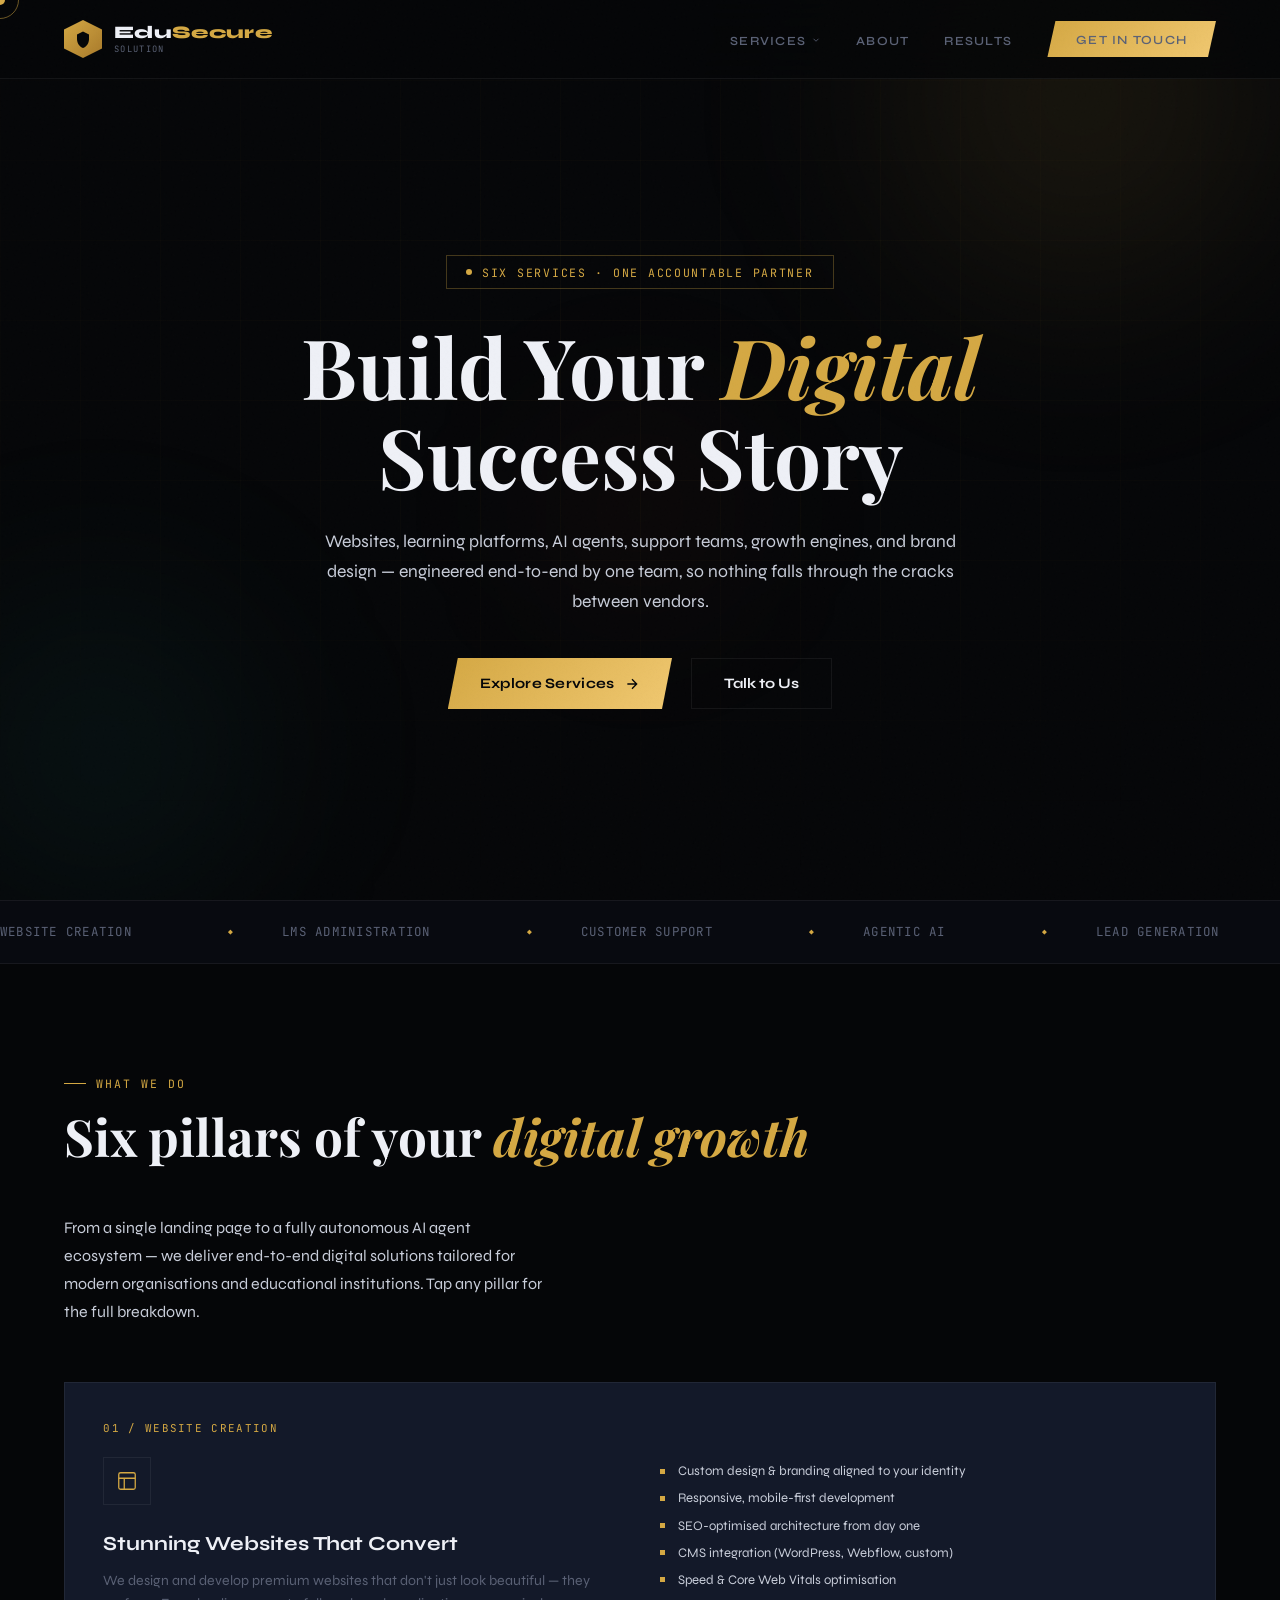
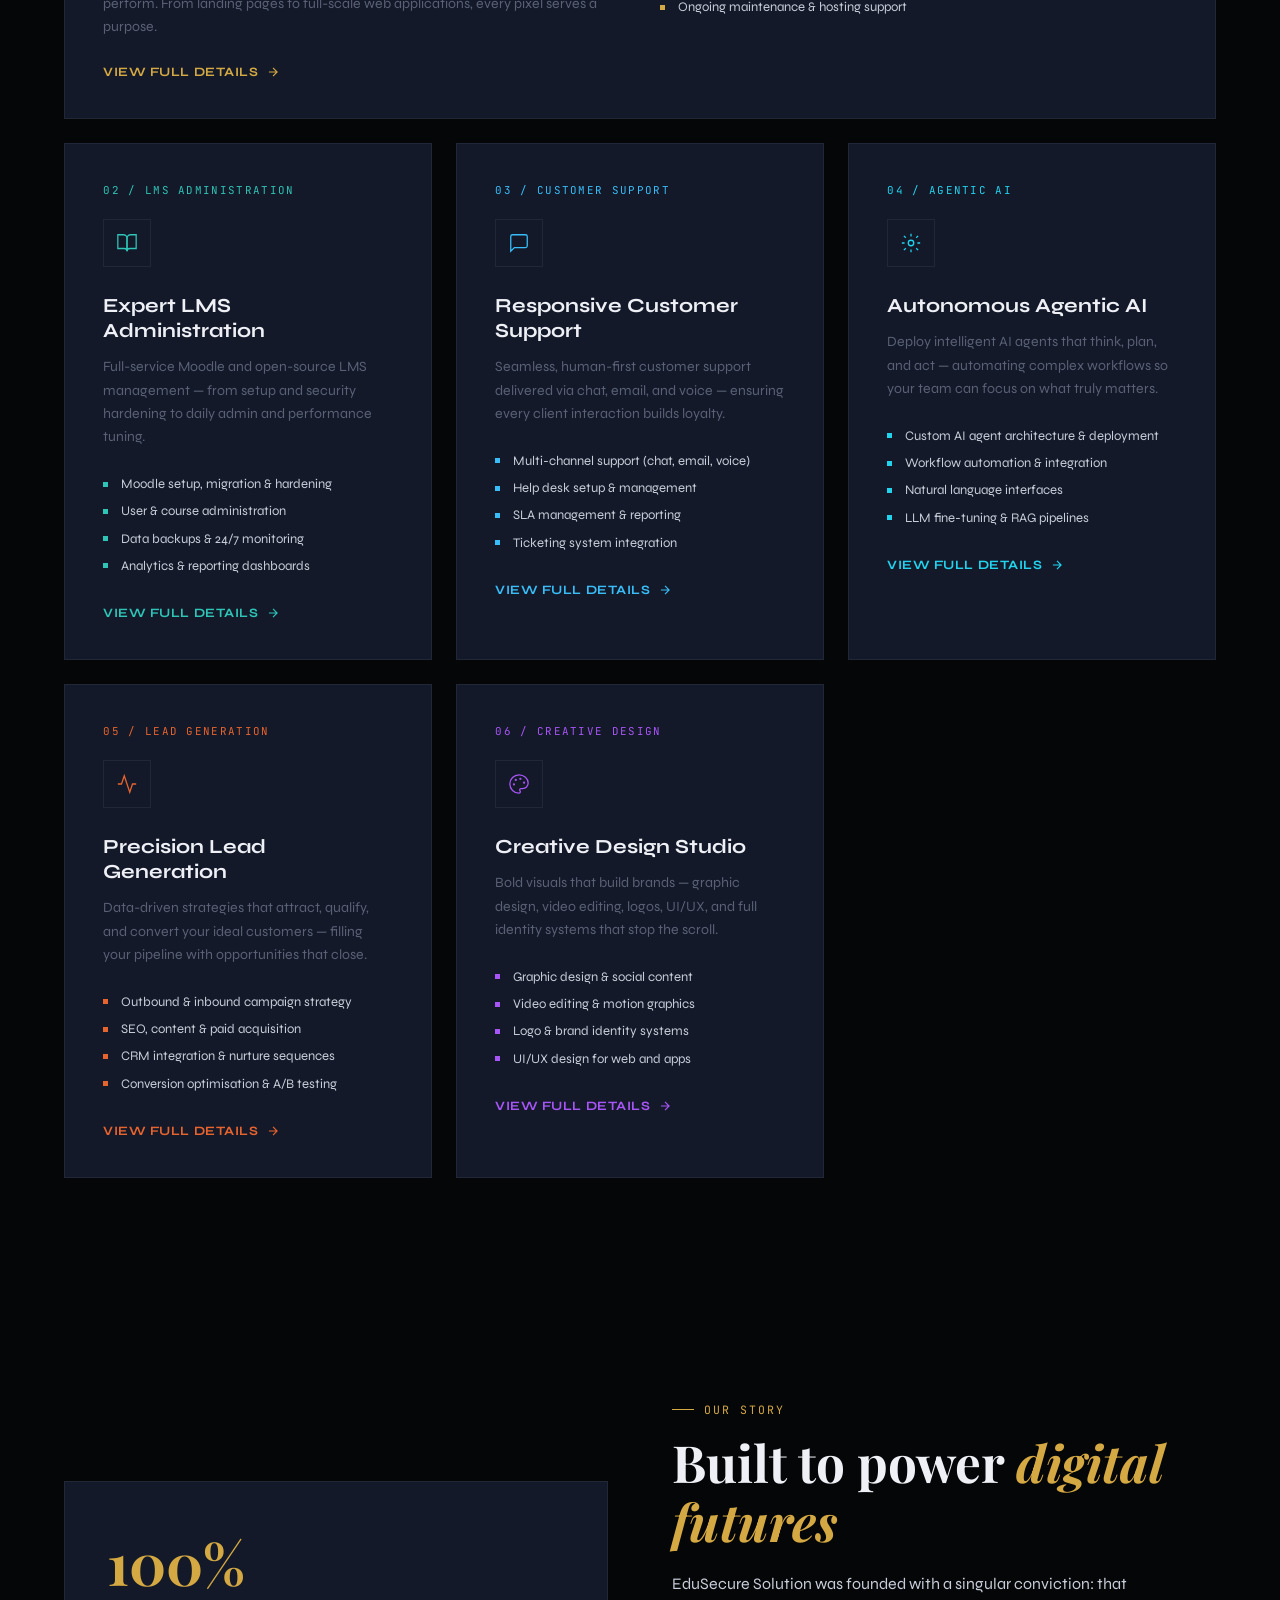
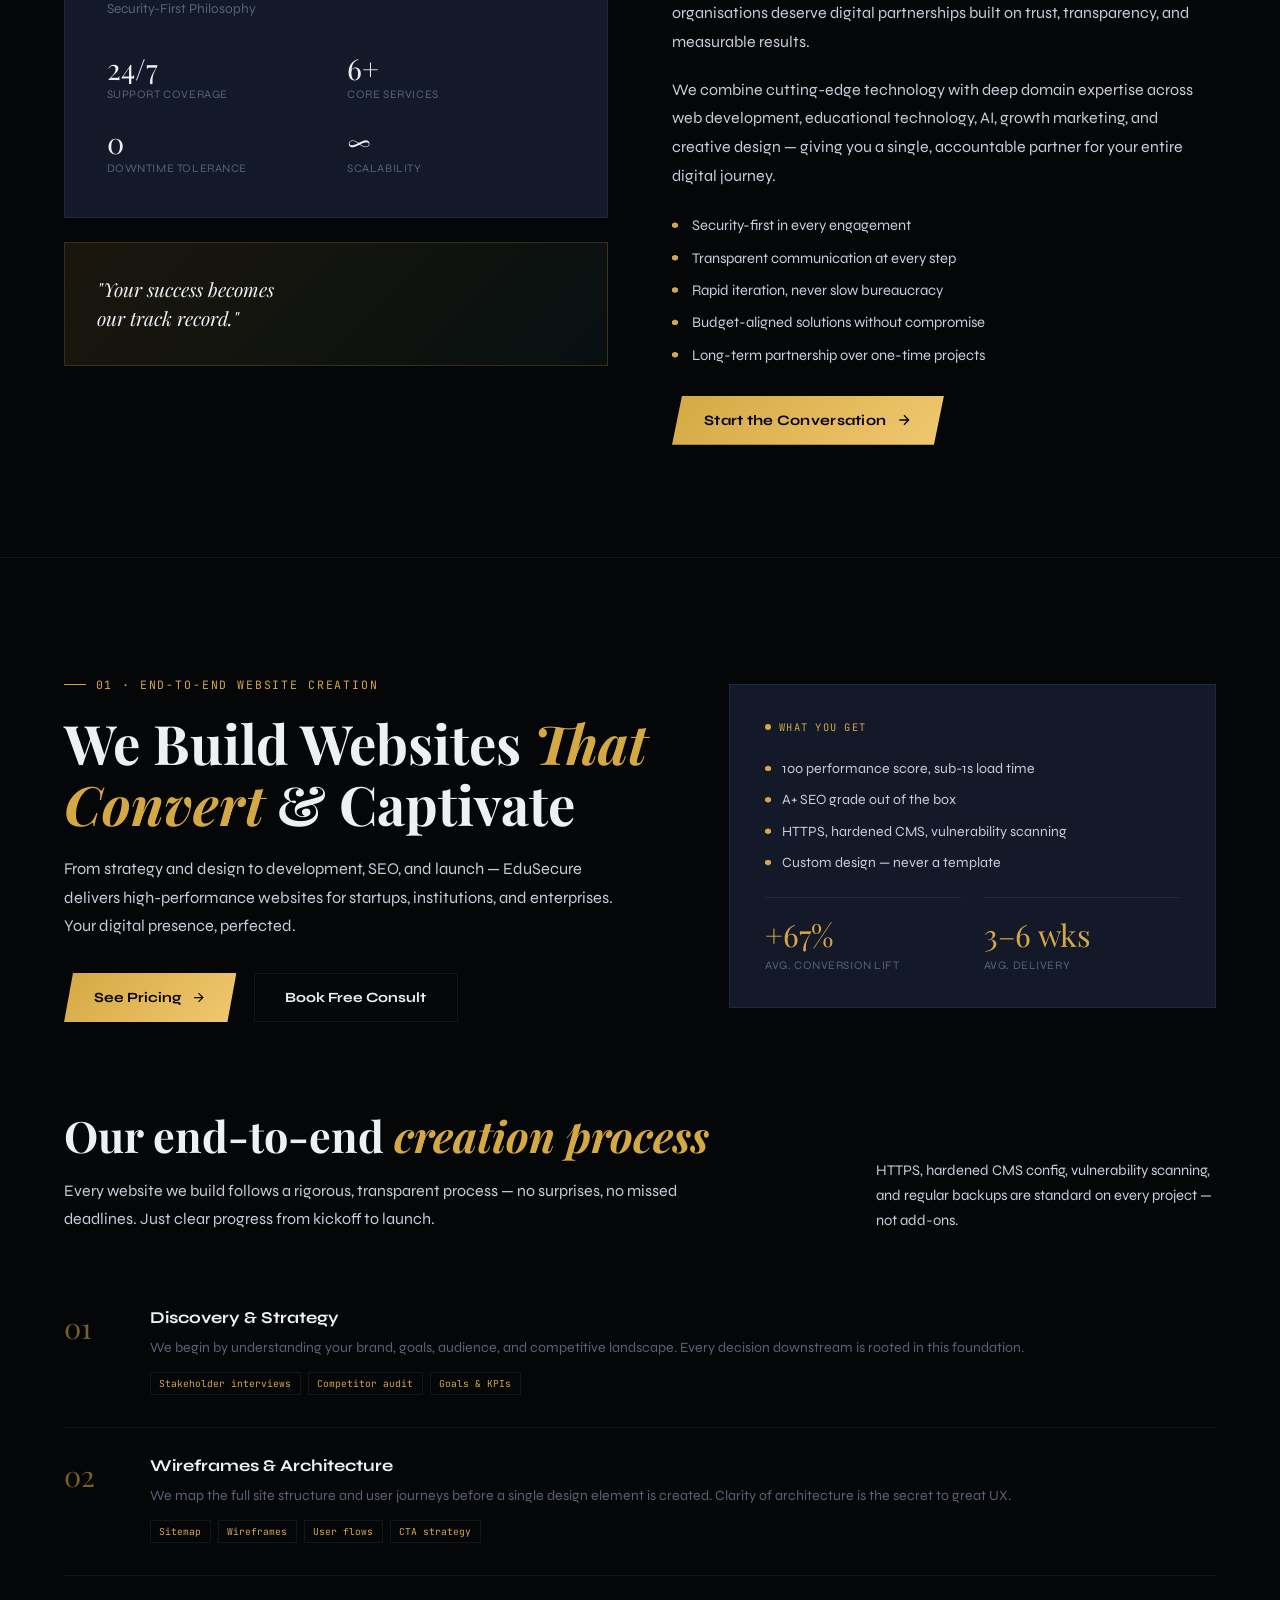
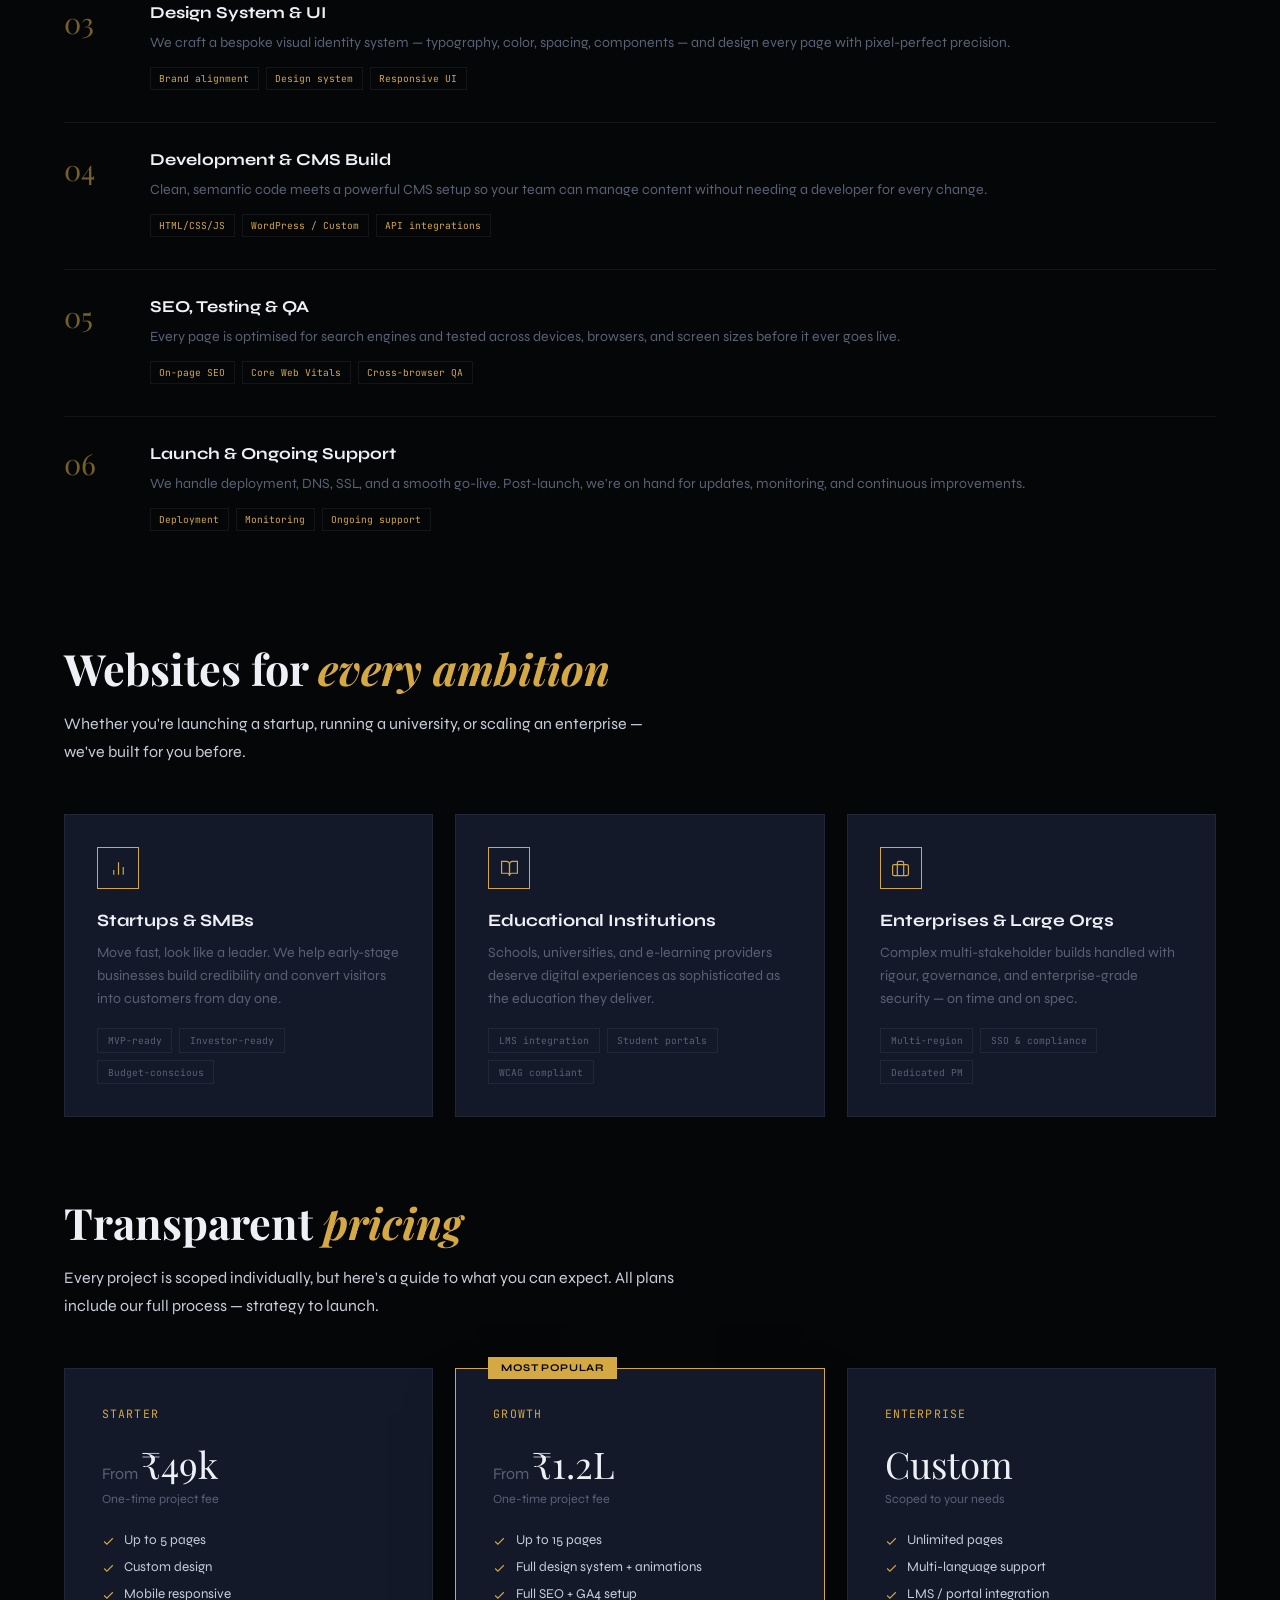
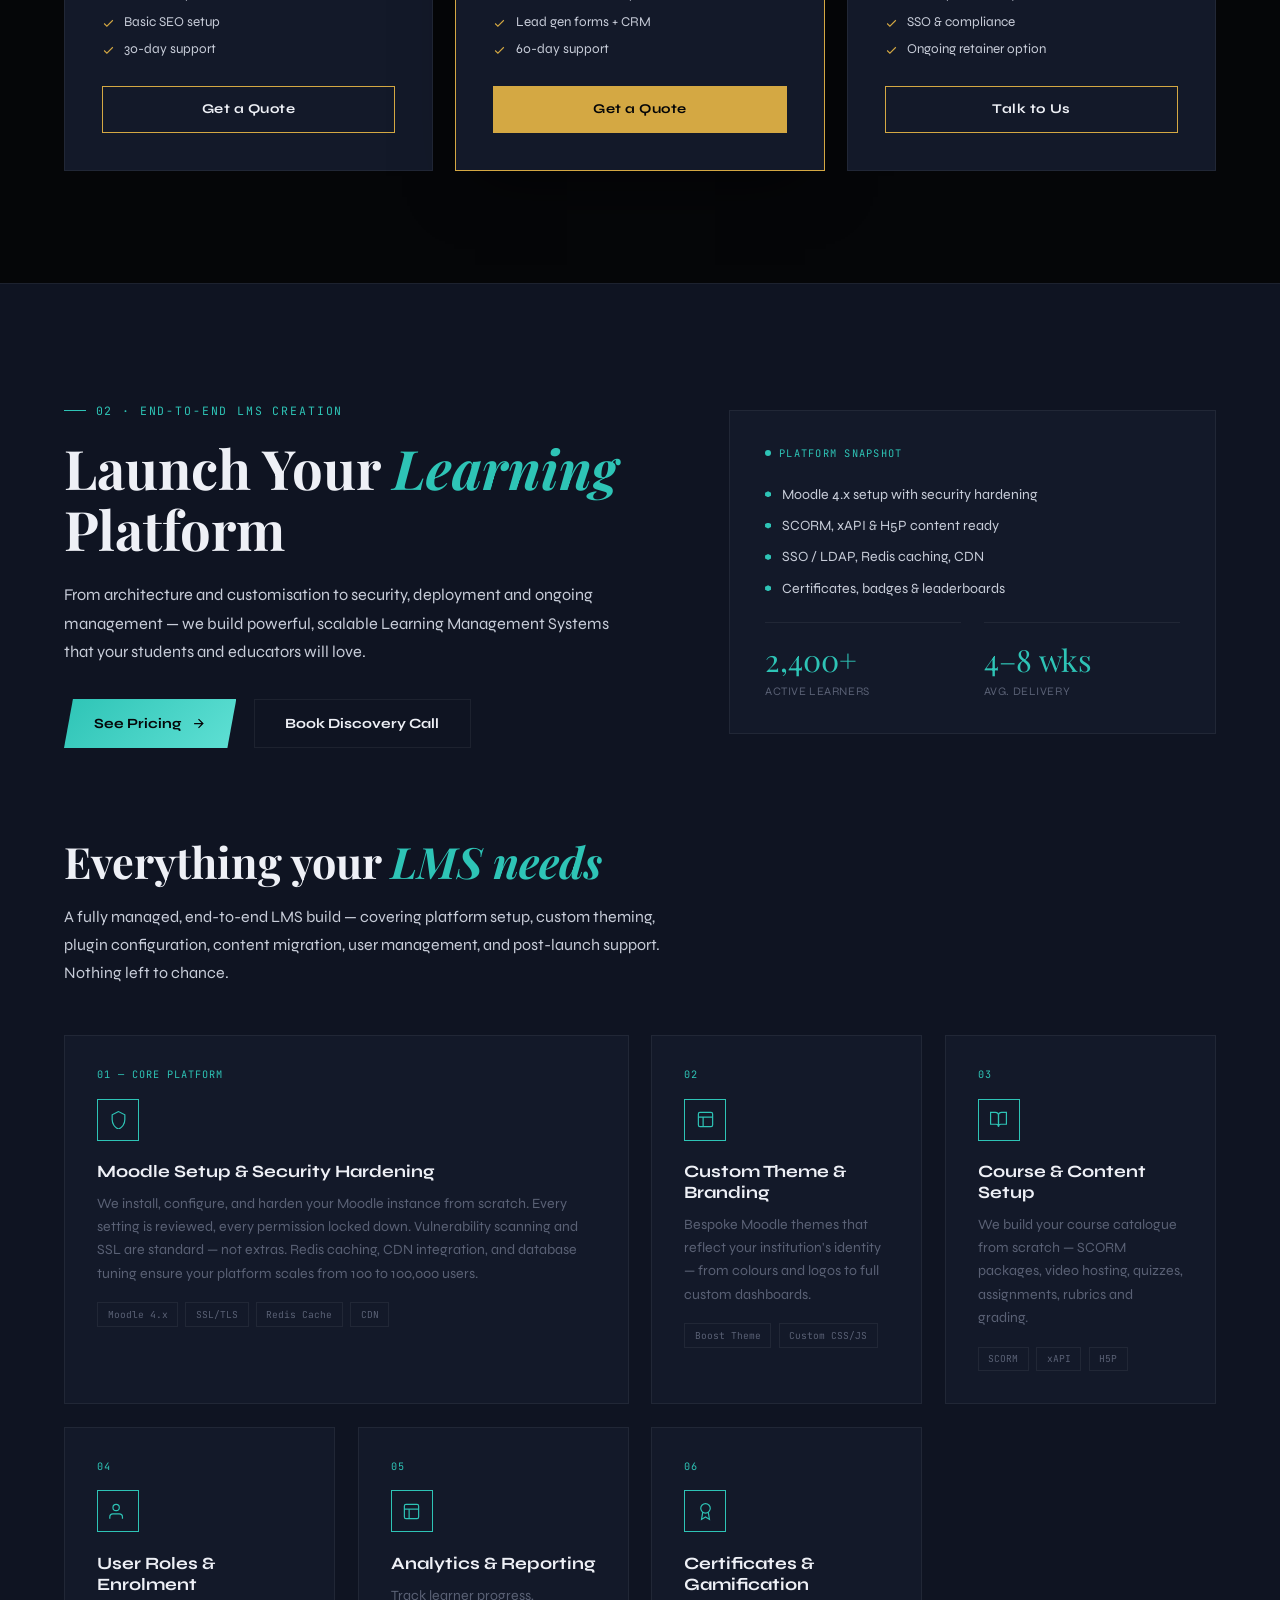
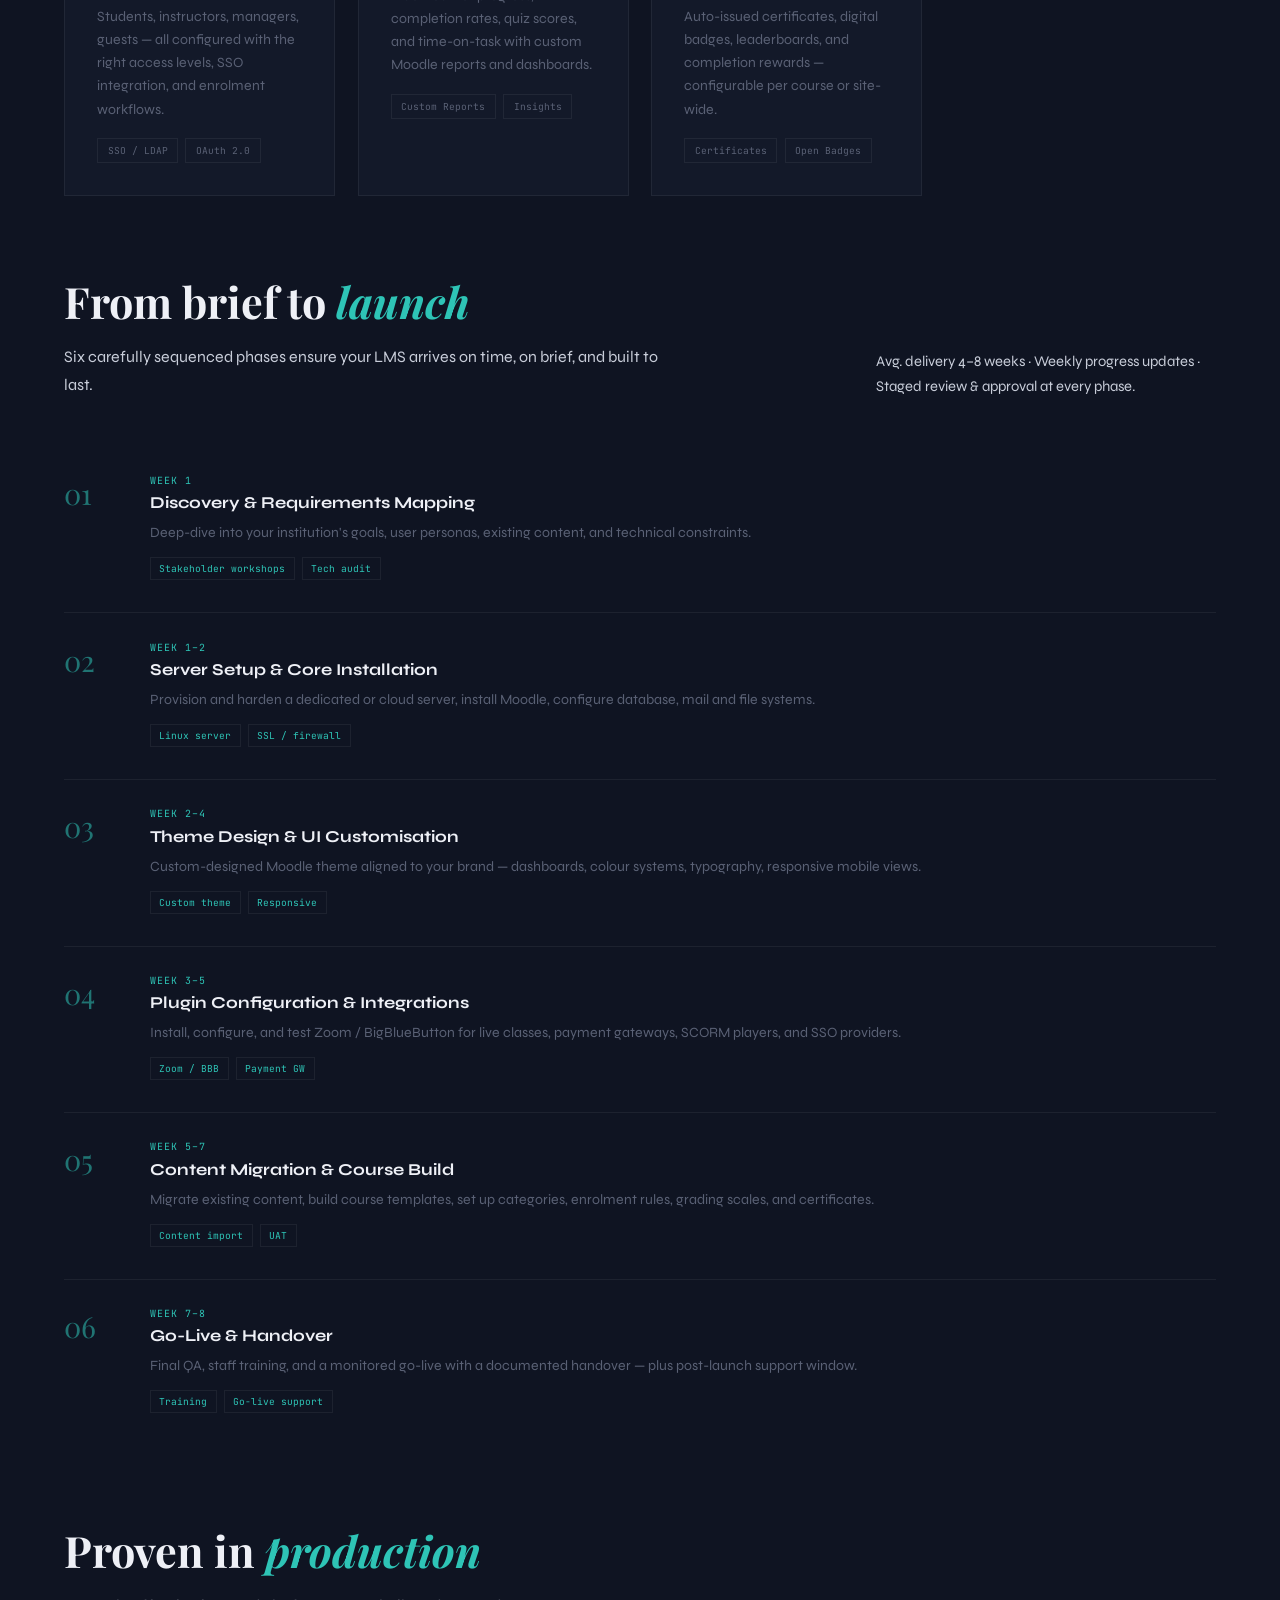
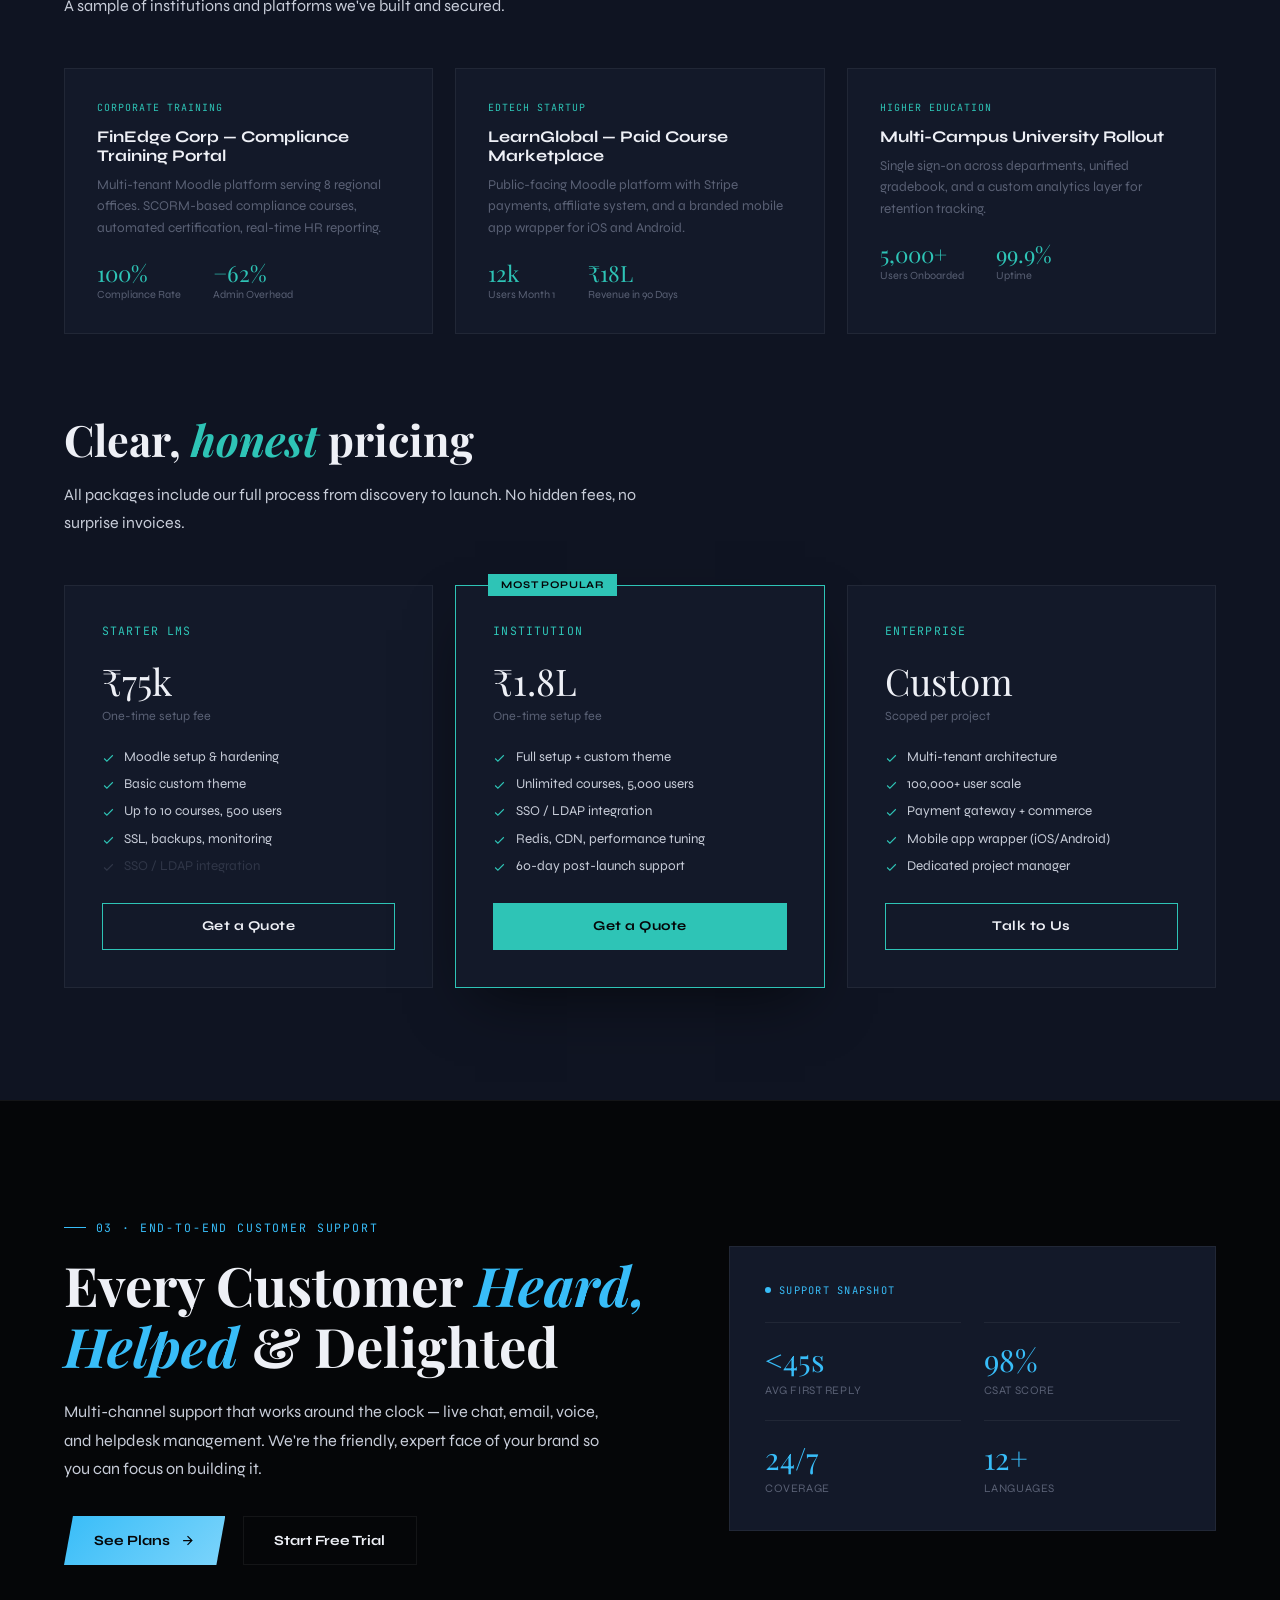
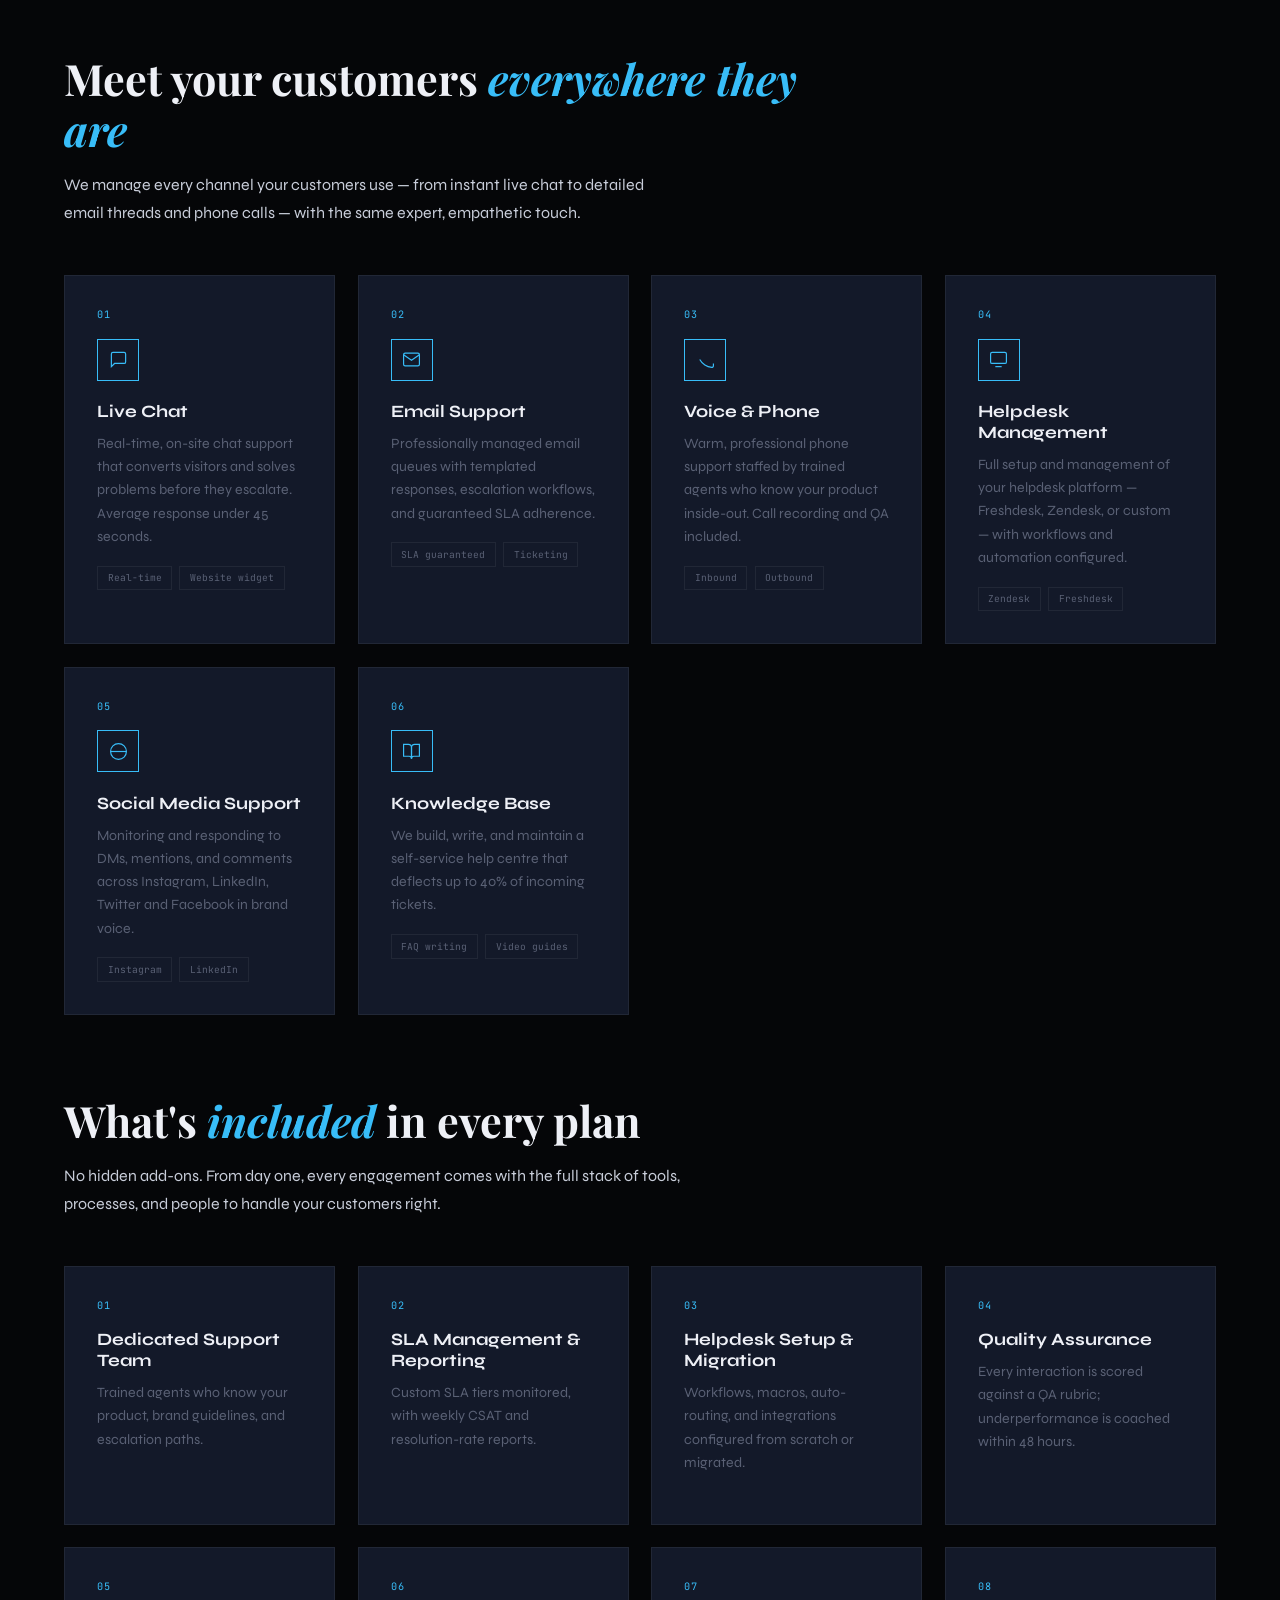
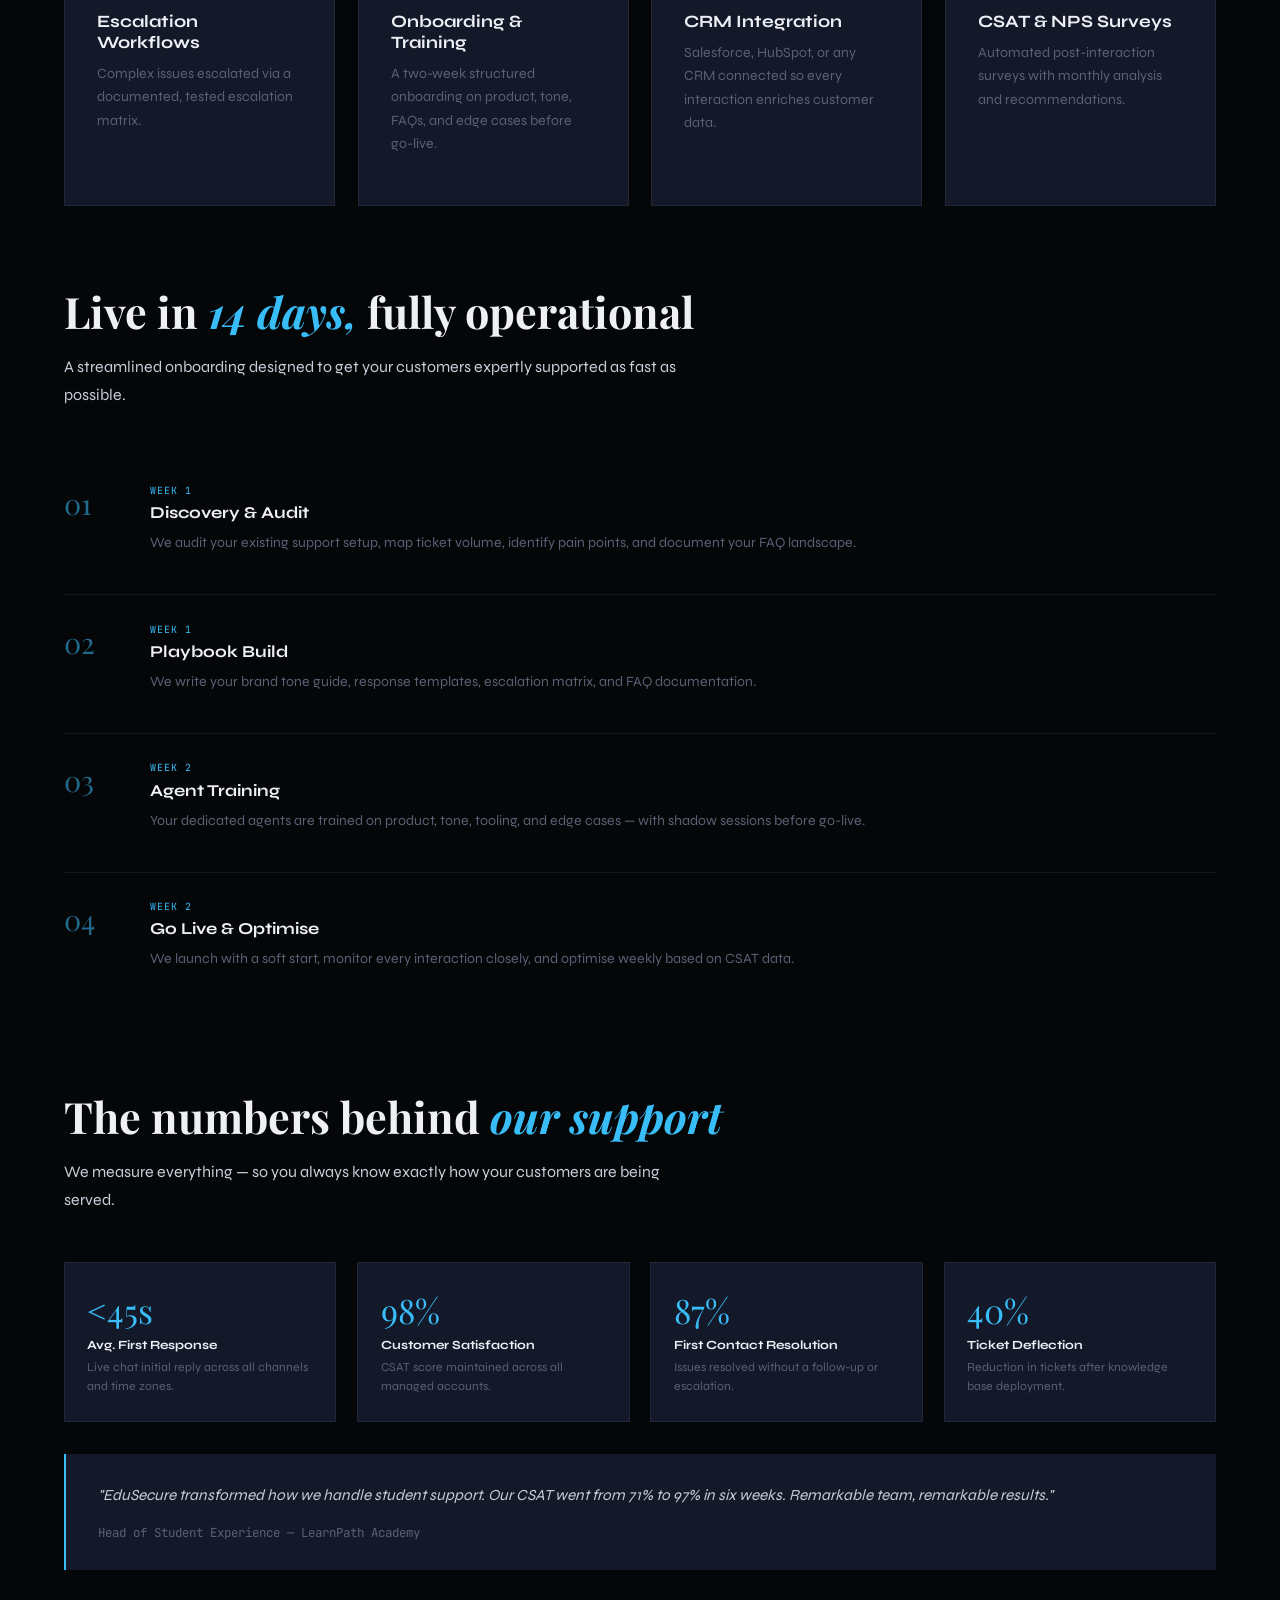
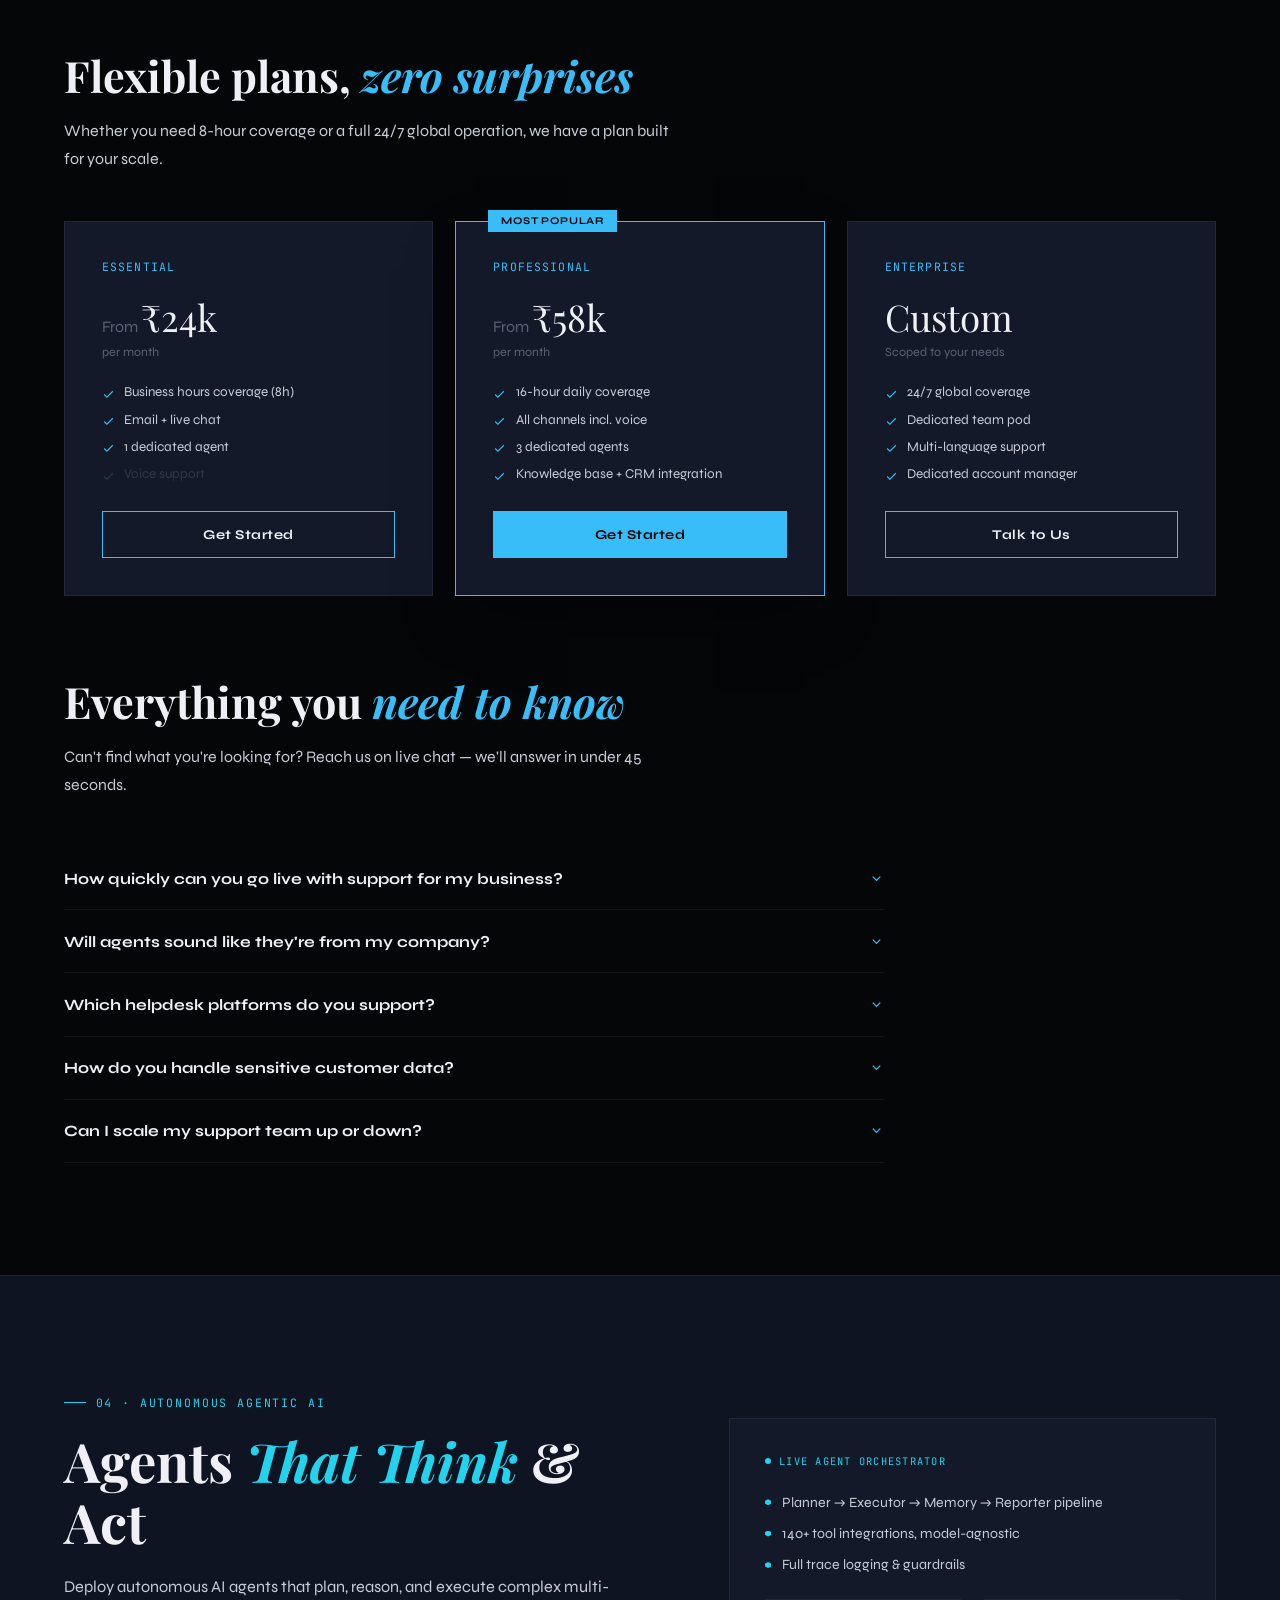
<file: index.html>
<!DOCTYPE html>
<html lang="en">
<head>
<meta charset="UTF-8">
<meta name="viewport" content="width=device-width, initial-scale=1.0">
<title>EduSecure Solution — Build Your Digital Success Story</title>
<link rel="preconnect" href="https://fonts.googleapis.com">
<link href="https://fonts.googleapis.com/css2?family=Playfair+Display:ital,wght@0,400;0,700;0,900;1,400;1,700&family=Syne:wght@400;500;600;700;800&family=JetBrains+Mono:wght@300;400;500&display=swap" rel="stylesheet">
<style>
/* ══════════════════════════════════════
   ROOT & RESET
══════════════════════════════════════ */
:root {
  --black:   #050608;
  --deep:    #080a10;
  --navy:    #0c1020;
  --panel:   #0f1422;
  --card:    #131929;
  --border:  rgba(255,255,255,0.06);
  --gold:    #d4a843;
  --gold2:   #f0c870;
  --teal:    #2ec4b6;
  --teal2:   #5fe0d4;
  --coral:   #e05c3a;
  --cyan:    #22d3ee;
  --cyan2:   #67e8f9;
  --sky:     #38bdf8;
  --sky2:    #7cd4fb;
  --fire:    #e8642e;
  --fire2:   #ff8a5c;
  --violet:  #a855f7;
  --violet2: #c98bfb;
  --text:    #c8cdd9;
  --muted:   #5a6175;
  --white:   #eef0f6;
  --glow:    rgba(212,168,67,0.15);
}

*, *::before, *::after { box-sizing: border-box; margin: 0; padding: 0; }
html { scroll-behavior: smooth; font-size: 16px; }

body {
  background: var(--black);
  color: var(--text);
  font-family: 'Syne', sans-serif;
  font-weight: 400;
  overflow-x: hidden;
  cursor: none;
}

@media (hover: none) { body { cursor: auto; } .cursor, .cursor-ring { display: none; } }

/* ══════════════════════════════════════
   CUSTOM CURSOR
══════════════════════════════════════ */
.cursor {
  position: fixed;
  width: 10px; height: 10px;
  background: var(--gold);
  border-radius: 50%;
  pointer-events: none;
  z-index: 9999;
  transform: translate(-50%, -50%);
  transition: transform 0.1s, width 0.3s, height 0.3s, opacity 0.3s, background 0.3s;
  mix-blend-mode: screen;
}

.cursor-ring {
  position: fixed;
  width: 38px; height: 38px;
  border: 1px solid rgba(212,168,67,0.5);
  border-radius: 50%;
  pointer-events: none;
  z-index: 9998;
  transform: translate(-50%, -50%);
  transition: transform 0.15s ease, width 0.3s, height 0.3s, border-color 0.3s;
}

body:hover .cursor { opacity: 1; }

/* ══════════════════════════════════════
   NOISE OVERLAY
══════════════════════════════════════ */
body::after {
  content: '';
  position: fixed; inset: 0;
  background-image: url("data:image/svg+xml,%3Csvg viewBox='0 0 512 512' xmlns='http://www.w3.org/2000/svg'%3E%3Cfilter id='n'%3E%3CfeTurbulence type='fractalNoise' baseFrequency='0.75' numOctaves='4' stitchTiles='stitch'/%3E%3C/filter%3E%3Crect width='100%25' height='100%25' filter='url(%23n)' opacity='0.035'/%3E%3C/svg%3E");
  pointer-events: none;
  z-index: 9000;
  opacity: 0.5;
}

/* ══════════════════════════════════════
   NAV
══════════════════════════════════════ */
nav {
  position: fixed; top: 0; left: 0; right: 0;
  z-index: 500;
  padding: 1.25rem 5vw;
  display: flex; align-items: center; justify-content: space-between;
  background: rgba(5,6,8,0.85);
  backdrop-filter: blur(24px);
  border-bottom: 1px solid var(--border);
  transition: padding 0.4s;
}

.nav-logo {
  display: flex; align-items: center; gap: 0.75rem;
  text-decoration: none;
}

.logo-emblem {
  width: 38px; height: 38px;
  background: linear-gradient(135deg, var(--gold), #a87a2a);
  clip-path: polygon(50% 0%, 100% 25%, 100% 75%, 50% 100%, 0% 75%, 0% 25%);
  display: flex; align-items: center; justify-content: center;
  flex-shrink: 0;
}

.logo-emblem svg { width: 18px; height: 18px; fill: var(--black); }

.logo-name {
  font-family: 'Syne', sans-serif;
  font-weight: 800;
  font-size: 1.1rem;
  color: var(--white);
  letter-spacing: 0.02em;
  line-height: 1.1;
}

.logo-name span { color: var(--gold); }
.logo-tagline {
  font-family: 'JetBrains Mono', monospace;
  font-size: 0.55rem;
  color: var(--muted);
  letter-spacing: 0.15em;
  text-transform: uppercase;
}

.nav-links {
  list-style: none;
  display: flex; gap: 2.2rem;
  align-items: center;
}

.nav-links > li > a, .nav-links > li > span.nav-drop-label {
  font-size: 0.78rem;
  font-weight: 600;
  letter-spacing: 0.1em;
  text-transform: uppercase;
  color: var(--muted);
  text-decoration: none;
  transition: color 0.3s;
  position: relative;
  cursor: none;
  display: inline-flex; align-items: center; gap: .3rem;
}

.nav-links > li > a::after {
  content: '';
  position: absolute; bottom: -4px; left: 0; right: 0;
  height: 1px; background: var(--gold);
  transform: scaleX(0);
  transition: transform 0.3s;
}

.nav-links > li > a:hover { color: var(--white); }
.nav-links > li > a:hover::after { transform: scaleX(1); }

.nav-item-drop { position: relative; }
.nav-drop-label svg { width: 10px; height: 10px; stroke: var(--muted); transition: transform .3s; }
.nav-item-drop:hover .nav-drop-label { color: var(--white); }
.nav-item-drop:hover .nav-drop-label svg { transform: rotate(180deg); stroke: var(--gold); }

.nav-dropdown {
  position: absolute; top: calc(100% + 1.4rem); left: 50%; transform: translateX(-50%) translateY(-8px);
  width: 300px;
  background: var(--panel);
  border: 1px solid var(--border);
  box-shadow: 0 30px 60px rgba(0,0,0,0.6);
  padding: 0.6rem;
  opacity: 0; visibility: hidden;
  transition: opacity .25s, transform .25s, visibility .25s;
}
.nav-item-drop:hover .nav-dropdown { opacity: 1; visibility: visible; transform: translateX(-50%) translateY(0); }

.nav-dropdown a {
  display: flex; align-items: center; gap: .8rem;
  padding: .7rem .8rem;
  text-decoration: none;
  color: var(--text);
  font-size: .8rem;
  font-weight: 600;
  letter-spacing: .01em;
  text-transform: none;
  transition: background .2s, color .2s;
}
.nav-dropdown a:hover { background: var(--card); color: var(--white); }
.nav-dropdown a .dot { width: 6px; height: 6px; flex-shrink: 0; clip-path: polygon(50% 0%, 100% 25%, 100% 75%, 50% 100%, 0% 75%, 0% 25%); }

.nav-cta {
  font-family: 'Syne', sans-serif;
  font-size: 0.75rem;
  font-weight: 700;
  letter-spacing: 0.12em;
  text-transform: uppercase;
  color: var(--black);
  background: linear-gradient(135deg, var(--gold), var(--gold2));
  border: none;
  padding: 0.65rem 1.8rem;
  cursor: none;
  transition: all 0.3s;
  clip-path: polygon(8px 0%, 100% 0%, calc(100% - 8px) 100%, 0% 100%);
  text-decoration: none;
  display: inline-block;
}

.nav-cta:hover {
  transform: translateY(-2px);
  box-shadow: 0 8px 30px rgba(212,168,67,0.35);
}

.nav-toggle { display: none; }

@media (max-width: 980px) {
  .nav-links { display: none; }
  .nav-toggle { display: block; background: none; border: 1px solid var(--border); color: var(--white); padding: .5rem .7rem; }
}

/* ══════════════════════════════════════
   HERO
══════════════════════════════════════ */
.hero {
  min-height: 100vh;
  display: flex; flex-direction: column;
  align-items: center; justify-content: center;
  padding: 10rem 5vw 6rem;
  position: relative;
  overflow: hidden;
  text-align: center;
}

.orb {
  position: absolute;
  border-radius: 50%;
  filter: blur(80px);
  pointer-events: none;
  animation: drift 12s ease-in-out infinite alternate;
}

.orb-1 { width: 600px; height: 600px; background: radial-gradient(circle, rgba(212,168,67,0.12), transparent 70%); top: -200px; right: -100px; animation-delay: 0s; }
.orb-2 { width: 500px; height: 500px; background: radial-gradient(circle, rgba(46,196,182,0.08), transparent 70%); bottom: -100px; left: -150px; animation-delay: -4s; }
.orb-3 { width: 300px; height: 300px; background: radial-gradient(circle, rgba(224,92,58,0.07), transparent 70%); top: 40%; left: 50%; transform: translateX(-50%); animation-delay: -8s; }

@keyframes drift { 0% { transform: translateY(0) scale(1); } 100% { transform: translateY(-40px) scale(1.08); } }

.hero-grid {
  position: absolute; inset: 0;
  background-image:
    linear-gradient(rgba(212,168,67,0.04) 1px, transparent 1px),
    linear-gradient(90deg, rgba(212,168,67,0.04) 1px, transparent 1px);
  background-size: 80px 80px;
  mask-image: radial-gradient(ellipse 80% 60% at 50% 40%, black, transparent);
}

.hero-tag {
  display: inline-flex; align-items: center; gap: .6rem;
  font-family: 'JetBrains Mono', monospace;
  font-size: .72rem; letter-spacing: .15em; text-transform: uppercase;
  color: var(--gold);
  border: 1px solid rgba(212,168,67,.3);
  padding: .55rem 1.2rem;
  margin-bottom: 2rem;
  position: relative; z-index: 2;
}
.hero-tag-dot { width: 6px; height: 6px; background: var(--gold); border-radius: 50%; animation: pulse-dot 1.6s ease-in-out infinite; }
@keyframes pulse-dot { 0%,100% { opacity: 1; } 50% { opacity: .3; } }

.hero h1 {
  font-family: 'Playfair Display', serif;
  font-weight: 700;
  font-size: clamp(2.6rem, 6.5vw, 5.4rem);
  line-height: 1.08;
  color: var(--white);
  max-width: 1050px;
  position: relative; z-index: 2;
  margin-bottom: 1.6rem;
}
.hero h1 em { font-style: italic; color: var(--gold); }
.hero h1 .stroke { -webkit-text-stroke: 1px var(--muted); color: transparent; }

.hero-sub {
  max-width: 640px;
  font-size: 1.1rem;
  line-height: 1.7;
  color: var(--text);
  position: relative; z-index: 2;
  margin-bottom: 2.6rem;
}

.hero-actions { display: flex; gap: 1.2rem; position: relative; z-index: 2; flex-wrap: wrap; justify-content: center; }

.btn-primary {
  display: inline-flex; align-items: center; gap: .6rem;
  background: linear-gradient(135deg, var(--gold), var(--gold2));
  color: var(--black);
  font-weight: 700; font-size: .9rem; letter-spacing: .02em;
  padding: 1rem 2rem;
  text-decoration: none;
  clip-path: polygon(10px 0%, 100% 0%, calc(100% - 10px) 100%, 0% 100%);
  transition: all .3s;
}
.btn-primary:hover { transform: translateY(-3px); box-shadow: 0 10px 40px rgba(212,168,67,.35); }
.btn-primary svg { width: 16px; height: 16px; stroke: var(--black); fill: none; stroke-width: 2; }

.btn-outline {
  display: inline-flex; align-items: center;
  border: 1px solid var(--border);
  color: var(--white);
  font-weight: 700; font-size: .9rem;
  padding: 1rem 2rem;
  text-decoration: none;
  transition: all .3s;
}
.btn-outline:hover { border-color: var(--gold); color: var(--gold); }

/* ══════════════════════════════════════
   MARQUEE / TRUST
══════════════════════════════════════ */
.marquee { overflow: hidden; border-top: 1px solid var(--border); border-bottom: 1px solid var(--border); background: var(--deep); padding: 1.4rem 0; position: relative; z-index: 2; }
.marquee-track { display: flex; gap: 3rem; width: max-content; animation: scroll-marquee 32s linear infinite; }
@keyframes scroll-marquee { from { transform: translateX(0); } to { transform: translateX(-50%); } }
.marquee-item { font-family: 'JetBrains Mono', monospace; font-size: .78rem; letter-spacing: .1em; text-transform: uppercase; color: var(--muted); white-space: nowrap; display: flex; align-items: center; gap: 3rem; }
.marquee-item::after { content: '◆'; color: var(--gold); font-size: .5rem; margin-left: 3rem; }

/* ══════════════════════════════════════
   SECTION SHELL / SHARED TYPE
══════════════════════════════════════ */
.section { padding: 7rem 5vw; position: relative; }
.section-eyebrow { font-family: 'JetBrains Mono', monospace; font-size: .72rem; letter-spacing: .18em; text-transform: uppercase; color: var(--gold); margin-bottom: 1rem; display: flex; align-items: center; gap: .6rem; }
.section-eyebrow::before { content: ''; width: 22px; height: 1px; background: var(--gold); }
.section-title { font-family: 'Playfair Display', serif; font-weight: 700; font-size: clamp(2rem, 4.2vw, 3.2rem); color: var(--white); line-height: 1.15; }
.section-title em { font-style: italic; color: var(--gold); }
.section-body { font-size: 1rem; line-height: 1.75; color: var(--text); max-width: 480px; }

.reveal { opacity: 0; transform: translateY(28px); transition: opacity .7s cubic-bezier(.16,1,.3,1), transform .7s cubic-bezier(.16,1,.3,1); }
.reveal.up { opacity: 1; transform: translateY(0); }

/* ══════════════════════════════════════
   SERVICES OVERVIEW GRID
══════════════════════════════════════ */
.services-header { display: flex; justify-content: space-between; align-items: flex-end; gap: 3rem; margin-bottom: 3.5rem; flex-wrap: wrap; }
.services-grid { display: grid; grid-template-columns: repeat(3, 1fr); gap: 1.5rem; }
.service-card {
  background: var(--card); border: 1px solid var(--border);
  padding: 2.4rem; position: relative; overflow: hidden;
  transition: transform .4s, border-color .4s, box-shadow .4s;
  --mx: 50%; --my: 50%;
}
.service-card::before {
  content: ''; position: absolute; inset: 0;
  background: radial-gradient(400px circle at var(--mx) var(--my), rgba(212,168,67,.08), transparent 60%);
  opacity: 0; transition: opacity .4s; pointer-events: none;
}
.service-card:hover { transform: translateY(-6px); border-color: var(--accent, rgba(212,168,67,.3)); box-shadow: 0 20px 60px rgba(0,0,0,.5); }
.service-card:hover::before { opacity: 1; }
.card-num { font-family: 'JetBrains Mono', monospace; font-size: .68rem; letter-spacing: .12em; color: var(--accent, var(--gold)); margin-bottom: 1.4rem; }
.card-icon-wrap { width: 48px; height: 48px; border: 1px solid var(--border); display: flex; align-items: center; justify-content: center; margin-bottom: 1.6rem; transition: border-color .3s; }
.service-card:hover .card-icon-wrap { border-color: var(--accent, var(--gold)); }
.card-icon-wrap svg { width: 22px; height: 22px; stroke: var(--accent, var(--gold)); fill: none; stroke-width: 1.4; }
.card-title { font-family: 'Syne', sans-serif; font-weight: 700; font-size: 1.25rem; color: var(--white); margin-bottom: .8rem; }
.card-desc { font-size: .88rem; line-height: 1.65; color: var(--muted); margin-bottom: 1.4rem; }
.card-features { list-style: none; margin-bottom: 1.4rem; }
.card-features li { font-size: .82rem; color: var(--text); padding: .35rem 0 .35rem 1.1rem; position: relative; }
.card-features li::before { content: ''; position: absolute; left: 0; top: .68rem; width: 5px; height: 5px; background: var(--accent, var(--gold)); }
.card-link { display: inline-flex; align-items: center; gap: .5rem; color: var(--accent, var(--gold)); text-decoration: none; font-size: .8rem; font-weight: 700; letter-spacing: .04em; text-transform: uppercase; }
.card-link svg { width: 14px; height: 14px; stroke: var(--accent, var(--gold)); fill: none; stroke-width: 2; transition: transform .3s; }
.card-link:hover svg { transform: translateX(4px); }

.service-card.wide { grid-column: span 3; display: grid; grid-template-columns: 1fr 1fr; gap: 2.5rem; align-items: center; }

@media (max-width: 1080px) {
  .services-grid { grid-template-columns: repeat(2, 1fr); }
  .service-card.wide { grid-column: span 2; grid-template-columns: 1fr; }
}
@media (max-width: 680px) {
  .services-grid { grid-template-columns: 1fr; }
  .service-card.wide { grid-column: span 1; }
}

/* ══════════════════════════════════════
   SERVICE DEEP-DIVE SECTIONS (shared)
══════════════════════════════════════ */
.svc-section { padding: 7rem 5vw; position: relative; border-top: 1px solid var(--border); scroll-margin-top: 90px; }
.svc-section.alt { background: var(--panel); }
.svc-inner { max-width: 1280px; margin: 0 auto; }

.svc-banner { display: grid; grid-template-columns: 1.25fr 1fr; gap: 3.5rem; align-items: center; margin-bottom: 5.5rem; }
.svc-kicker { display: inline-flex; align-items: center; gap: .6rem; font-family: 'JetBrains Mono', monospace; font-size: .72rem; letter-spacing: .16em; text-transform: uppercase; color: var(--accent); margin-bottom: 1.3rem; }
.svc-kicker::before { content: ''; width: 22px; height: 1px; background: var(--accent); }
.svc-banner h1 { font-family: 'Playfair Display', serif; font-weight: 700; font-size: clamp(2.2rem, 4.4vw, 3.4rem); color: var(--white); line-height: 1.12; margin-bottom: 1.3rem; }
.svc-banner h1 em { font-style: italic; color: var(--accent); }
.svc-banner-desc { font-size: 1.02rem; line-height: 1.75; color: var(--text); max-width: 560px; margin-bottom: 2rem; }
.svc-actions { display: flex; gap: 1.1rem; flex-wrap: wrap; }
.svc-btn { display: inline-flex; align-items: center; gap: .6rem; background: linear-gradient(135deg, var(--accent), var(--accent2, var(--accent))); color: var(--black); font-weight: 700; font-size: .88rem; padding: .95rem 1.9rem; text-decoration: none; clip-path: polygon(9px 0%, 100% 0%, calc(100% - 9px) 100%, 0% 100%); transition: all .3s; }
.svc-btn:hover { transform: translateY(-3px); }
.svc-btn svg { width: 15px; height: 15px; fill: none; stroke: var(--black); stroke-width: 2; }
.svc-btn-out { display: inline-flex; align-items: center; border: 1px solid var(--border); color: var(--white); font-weight: 700; font-size: .88rem; padding: .95rem 1.9rem; text-decoration: none; transition: all .3s; }
.svc-btn-out:hover { border-color: var(--accent); color: var(--accent); }

.svc-panel { background: var(--card); border: 1px solid var(--border); padding: 2.2rem; position: relative; }
.svc-panel-label { font-family: 'JetBrains Mono', monospace; font-size: .65rem; letter-spacing: .12em; text-transform: uppercase; color: var(--accent); margin-bottom: 1.6rem; display: flex; align-items: center; gap: .5rem; }
.svc-panel-label .live-dot { width: 6px; height: 6px; background: var(--accent); border-radius: 50%; animation: pulse-dot 1.6s ease-in-out infinite; }
.svc-panel-stats { display: grid; grid-template-columns: repeat(2,1fr); gap: 1.4rem; margin-top: 1.6rem; }
.svc-panel-stat { border-top: 1px solid var(--border); padding-top: 1rem; }
.svc-panel-stat .n { font-family: 'Playfair Display', serif; font-size: 1.9rem; color: var(--accent); }
.svc-panel-stat .l { font-size: .72rem; color: var(--muted); margin-top: .2rem; text-transform: uppercase; letter-spacing: .05em; }
.svc-panel-list { list-style: none; display: flex; flex-direction: column; gap: .9rem; }
.svc-panel-list li { font-size: .88rem; color: var(--text); display: flex; align-items: center; gap: .7rem; }
.svc-panel-list li .b { width: 6px; height: 6px; background: var(--accent); clip-path: polygon(50% 0%, 100% 25%, 100% 75%, 50% 100%, 0% 75%, 0% 25%); flex-shrink: 0; }

.svc-head { max-width: 760px; margin-bottom: 3rem; }
.svc-head h2 { font-family: 'Playfair Display', serif; font-weight: 700; font-size: clamp(1.9rem, 3.6vw, 2.7rem); color: var(--white); line-height: 1.18; margin-bottom: 1rem; }
.svc-head h2 em { font-style: italic; color: var(--accent); }
.svc-head p { font-size: 1rem; line-height: 1.75; color: var(--text); max-width: 620px; }
.svc-head-row { display: flex; justify-content: space-between; align-items: flex-end; gap: 2.5rem; flex-wrap: wrap; margin-bottom: 3rem; }
.svc-head-row .svc-head { margin-bottom: 0; }
.svc-head-aside { font-size: .92rem; color: var(--text); line-height: 1.7; max-width: 340px; }

/* detail / feature grid */
.detail-grid { display: grid; grid-template-columns: repeat(auto-fit, minmax(270px, 1fr)); gap: 1.4rem; margin-bottom: 1.4rem; }
.detail-card { background: var(--card); border: 1px solid var(--border); padding: 2rem; transition: transform .3s, border-color .3s; }
.detail-card:hover { transform: translateY(-4px); border-color: var(--accent); }
.detail-card.wide { grid-column: span 2; }
.detail-num { font-family: 'JetBrains Mono', monospace; font-size: .64rem; letter-spacing: .1em; color: var(--accent); margin-bottom: 1.1rem; text-transform: uppercase; }
.detail-icon { width: 42px; height: 42px; border: 1px solid var(--accent); display: flex; align-items: center; justify-content: center; margin-bottom: 1.3rem; }
.detail-icon svg { width: 19px; height: 19px; stroke: var(--accent); fill: none; stroke-width: 1.5; }
.detail-card h4 { font-size: 1.08rem; color: var(--white); margin-bottom: .6rem; font-weight: 700; }
.detail-card p { font-size: .88rem; color: var(--muted); line-height: 1.65; margin-bottom: 1.1rem; }
.detail-tags { display: flex; flex-wrap: wrap; gap: .45rem; }
.detail-tag { font-family: 'JetBrains Mono', monospace; font-size: .6rem; padding: .3rem .6rem; border: 1px solid var(--border); color: var(--muted); }
@media (max-width: 760px) { .detail-card.wide { grid-column: span 1; } }

/* timeline */
.timeline2 { display: flex; flex-direction: column; }
.tl2-item { display: grid; grid-template-columns: 60px 1fr; gap: 1.6rem; padding: 1.7rem 0; border-bottom: 1px solid var(--border); }
.tl2-item:last-child { border-bottom: none; }
.tl2-num { font-family: 'Playfair Display', serif; font-size: 1.8rem; color: var(--accent); opacity: .55; }
.tl2-content .tl2-meta { font-family: 'JetBrains Mono', monospace; font-size: .62rem; letter-spacing: .1em; text-transform: uppercase; color: var(--accent); margin-bottom: .4rem; }
.tl2-content h4 { color: var(--white); font-size: 1.04rem; margin-bottom: .5rem; font-weight: 700; }
.tl2-content p { color: var(--muted); font-size: .88rem; line-height: 1.65; margin-bottom: .8rem; }
.tl2-tags span { font-family: 'JetBrains Mono', monospace; font-size: .6rem; color: var(--accent); border: 1px solid var(--border); padding: .25rem .55rem; margin-right: .4rem; display: inline-block; margin-bottom: .3rem; }

/* pricing */
.pricing-grid2 { display: grid; grid-template-columns: repeat(auto-fit, minmax(270px, 1fr)); gap: 1.4rem; }
.price-card { background: var(--card); border: 1px solid var(--border); padding: 2.3rem; position: relative; display: flex; flex-direction: column; }
.price-card.feat { border-color: var(--accent); box-shadow: 0 25px 60px -20px rgba(0,0,0,.6); }
.price-badge { position: absolute; top: -12px; left: 2rem; background: var(--accent); color: var(--black); font-size: .64rem; font-weight: 700; padding: .3rem .8rem; text-transform: uppercase; letter-spacing: .08em; }
.price-tier { font-family: 'JetBrains Mono', monospace; font-size: .72rem; color: var(--accent); text-transform: uppercase; letter-spacing: .1em; margin-bottom: 1.1rem; }
.price-val { font-family: 'Playfair Display', serif; font-size: 2.3rem; color: var(--white); margin-bottom: .2rem; }
.price-val small { font-size: 1rem; color: var(--muted); font-family: 'Syne', sans-serif; }
.price-cycle { font-size: .78rem; color: var(--muted); margin-bottom: 1.6rem; }
.price-feats { list-style: none; display: flex; flex-direction: column; gap: .7rem; margin-bottom: 1.8rem; flex-grow: 1; }
.price-feats li { font-size: .84rem; color: var(--text); display: flex; align-items: flex-start; gap: .6rem; }
.price-feats li svg { width: 13px; height: 13px; stroke: var(--accent); flex-shrink: 0; margin-top: .2rem; }
.price-feats li.off { color: var(--muted); opacity: .4; }
.price-feats li.off svg { stroke: var(--muted); }
.price-cta { display: block; text-align: center; padding: .9rem; border: 1px solid var(--accent); color: var(--white); text-decoration: none; font-size: .84rem; font-weight: 700; letter-spacing: .04em; transition: all .3s; }
.price-cta:hover, .price-card.feat .price-cta { background: var(--accent); color: var(--black); }

/* faq */
.faq-list2 { display: flex; flex-direction: column; max-width: 820px; }
.faq-item2 { border-bottom: 1px solid var(--border); }
.faq-q2 { display: flex; justify-content: space-between; align-items: center; gap: 1rem; padding: 1.35rem 0; cursor: none; color: var(--white); font-size: .98rem; font-weight: 700; }
.faq-q2 svg { width: 15px; height: 15px; stroke: var(--accent); fill: none; stroke-width: 2; transition: transform .3s; flex-shrink: 0; }
.faq-item2.open .faq-q2 svg { transform: rotate(180deg); }
.faq-a2 { max-height: 0; overflow: hidden; transition: max-height .4s ease; }
.faq-item2.open .faq-a2 { max-height: 320px; }
.faq-a2 p { padding: 0 0 1.4rem; color: var(--muted); font-size: .88rem; line-height: 1.7; max-width: 700px; }

/* stats strip */
.stats-strip2 { display: grid; grid-template-columns: repeat(auto-fit, minmax(180px, 1fr)); gap: 1.3rem; margin-top: 2.5rem; }
.stat-box2 { text-align: left; padding: 1.6rem 1.4rem; border: 1px solid var(--border); background: var(--card); }
.stat-box2 .n { font-family: 'Playfair Display', serif; font-size: 2.1rem; color: var(--accent); }
.stat-box2 .l { font-size: .78rem; color: var(--white); margin-top: .3rem; font-weight: 700; }
.stat-box2 .d { font-size: .76rem; color: var(--muted); margin-top: .4rem; line-height: 1.5; }

/* before/after */
.ba-grid2 { display: flex; flex-direction: column; gap: 1.1rem; }
.ba-row2 { display: flex; align-items: center; justify-content: space-between; padding: 1rem 1.3rem; background: var(--card); border: 1px solid var(--border); flex-wrap: wrap; gap: .6rem; }
.ba-row2 .ba-l { font-size: .86rem; color: var(--text); font-weight: 600; }
.ba-row2 .ba-vals { font-family: 'JetBrains Mono', monospace; font-size: .85rem; display: flex; align-items: center; gap: .6rem; }
.ba-row2 .before { color: var(--muted); }
.ba-row2 .arrow { color: var(--accent); }
.ba-row2 .after { color: var(--accent); font-weight: 700; }

/* case cards */
.case-grid2 { display: grid; grid-template-columns: repeat(auto-fit, minmax(280px, 1fr)); gap: 1.4rem; }
.case-card2 { background: var(--card); border: 1px solid var(--border); padding: 2rem; }
.case-cat2 { font-family: 'JetBrains Mono', monospace; font-size: .62rem; color: var(--accent); text-transform: uppercase; letter-spacing: .1em; margin-bottom: .8rem; }
.case-card2 h4 { color: var(--white); font-size: 1.02rem; margin-bottom: .6rem; font-weight: 700; }
.case-card2 p { color: var(--muted); font-size: .84rem; line-height: 1.6; margin-bottom: 1.2rem; }
.case-metrics2 { display: flex; gap: 2rem; }
.case-metrics2 .n { font-family: 'Playfair Display', serif; font-size: 1.4rem; color: var(--accent); }
.case-metrics2 .l { font-size: .68rem; color: var(--muted); }

/* testimonial */
.testi2 { background: var(--card); border-left: 2px solid var(--accent); padding: 1.8rem 2rem; margin-top: 1.5rem; }
.testi2 p { font-style: italic; color: var(--text); font-size: .96rem; line-height: 1.7; margin-bottom: 1rem; }
.testi2 .attr { font-size: .78rem; color: var(--muted); font-family: 'JetBrains Mono', monospace; }
.testi2 .results { display: flex; gap: 2rem; margin-top: 1.2rem; padding-top: 1.2rem; border-top: 1px solid var(--border); }
.testi2 .results .n { font-family: 'Playfair Display', serif; font-size: 1.4rem; color: var(--accent); }
.testi2 .results .l { font-size: .68rem; color: var(--muted); }

@media (max-width: 900px) {
  .svc-banner { grid-template-columns: 1fr; }
  .svc-head-row { flex-direction: column; align-items: flex-start; }
}

/* ══════════════════════════════════════
   ABOUT / STORY
══════════════════════════════════════ */
.story-section { display: grid; grid-template-columns: 1fr 1fr; gap: 4rem; align-items: center; }
.story-box-main { background: var(--card); border: 1px solid var(--border); padding: 2.6rem; margin-bottom: 1.5rem; }
.big-stat { font-family: 'Playfair Display', serif; font-size: 3.6rem; color: var(--gold); font-weight: 700; }
.big-stat-label { font-size: .85rem; color: var(--muted); margin-bottom: 2rem; }
.story-stats { display: grid; grid-template-columns: 1fr 1fr; gap: 1.4rem; }
.story-stat-num { font-family: 'Playfair Display', serif; font-size: 1.8rem; color: var(--white); }
.story-stat-label { font-size: .72rem; color: var(--muted); text-transform: uppercase; letter-spacing: .05em; }
.story-box-accent { background: linear-gradient(135deg, rgba(212,168,67,.1), rgba(46,196,182,.05)); border: 1px solid rgba(212,168,67,.2); padding: 2rem; font-family: 'Playfair Display', serif; font-style: italic; font-size: 1.2rem; color: var(--white); line-height: 1.5; }
.story-text p { font-size: 1rem; line-height: 1.8; color: var(--text); margin: 1.2rem 0; }
.pillar-list { list-style: none; margin: 1.6rem 0 2rem; display: flex; flex-direction: column; gap: .9rem; }
.pillar { display: flex; align-items: center; gap: .9rem; font-size: .92rem; color: var(--text); }
.pillar-dot { width: 6px; height: 6px; background: var(--gold); clip-path: polygon(50% 0%, 100% 25%, 100% 75%, 50% 100%, 0% 75%, 0% 25%); flex-shrink: 0; }

@media (max-width: 900px) { .story-section { grid-template-columns: 1fr; } }

/* ══════════════════════════════════════
   TRUST METRICS
══════════════════════════════════════ */
.trust-metrics { background: var(--panel); border: 1px solid var(--border); padding: 3rem; max-width: 780px; margin: 0 auto; }
.metric-row { display: grid; grid-template-columns: 200px 1fr 60px; align-items: center; gap: 1.4rem; padding: 1rem 0; border-bottom: 1px solid var(--border); }
.metric-row:last-child { border-bottom: none; }
.metric-label { font-size: .85rem; color: var(--text); font-weight: 600; }
.metric-bar-wrap { height: 4px; background: var(--card); overflow: hidden; }
.metric-bar { height: 100%; width: 0; background: linear-gradient(90deg, var(--gold), var(--teal)); transition: width 1.6s cubic-bezier(.16,1,.3,1); }
.metric-bar.animated { width: calc(var(--w, 0) * 1%); }
.metric-pct { font-family: 'JetBrains Mono', monospace; font-size: .82rem; color: var(--gold); text-align: right; }

/* ══════════════════════════════════════
   CTA / CONTACT
══════════════════════════════════════ */
.cta-section { background: var(--navy); }
.cta-inner { display: grid; grid-template-columns: 1fr 1fr; gap: 4rem; max-width: 1200px; margin: 0 auto; align-items: start; }
.cta-left h2 { font-family: 'Playfair Display', serif; font-weight: 700; font-size: clamp(2rem, 3.6vw, 2.8rem); color: var(--white); margin: 1rem 0 1.2rem; line-height: 1.2; }
.cta-left h2 em { font-style: italic; color: var(--gold); }
.cta-left p { font-size: 1rem; line-height: 1.75; color: var(--text); margin-bottom: 2rem; max-width: 460px; }
.contact-form { background: var(--card); border: 1px solid var(--border); padding: 2.4rem; display: flex; flex-direction: column; gap: 1.2rem; }
.form-row { display: grid; grid-template-columns: 1fr 1fr; gap: 1.2rem; }
.form-group { display: flex; flex-direction: column; gap: .5rem; }
.form-label { font-size: .72rem; text-transform: uppercase; letter-spacing: .08em; color: var(--muted); font-weight: 700; }
.form-input, .form-select, .form-textarea {
  background: var(--panel); border: 1px solid var(--border); color: var(--white);
  padding: .85rem 1rem; font-family: 'Syne', sans-serif; font-size: .9rem; outline: none; transition: border-color .3s; cursor: auto;
}
.form-input:focus, .form-select:focus, .form-textarea:focus { border-color: var(--gold); }
.form-textarea { min-height: 100px; resize: vertical; }
.form-submit {
  background: linear-gradient(135deg, var(--gold), var(--gold2)); color: var(--black);
  border: none; padding: 1rem; font-weight: 700; font-size: .9rem; letter-spacing: .04em;
  cursor: none; transition: all .3s; text-transform: uppercase;
}
.form-submit:hover { transform: translateY(-2px); box-shadow: 0 10px 30px rgba(212,168,67,.3); }

@media (max-width: 900px) { .cta-inner { grid-template-columns: 1fr; } .form-row { grid-template-columns: 1fr; } }

/* ══════════════════════════════════════
   FOOTER
══════════════════════════════════════ */
footer { background: var(--deep); border-top: 1px solid var(--border); padding: 5rem 5vw 2rem; }
.footer-top { display: grid; grid-template-columns: 1.6fr 1fr 1fr 1fr; gap: 3rem; max-width: 1280px; margin: 0 auto 3rem; }
.footer-brand p { font-size: .85rem; color: var(--muted); line-height: 1.7; margin-top: 1.2rem; max-width: 280px; }
.footer-col h4 { font-size: .78rem; text-transform: uppercase; letter-spacing: .1em; color: var(--white); margin-bottom: 1.2rem; }
.footer-col ul { list-style: none; display: flex; flex-direction: column; gap: .8rem; }
.footer-col a { color: var(--muted); text-decoration: none; font-size: .86rem; transition: color .3s; }
.footer-col a:hover { color: var(--gold); }
.footer-bottom { display: flex; justify-content: space-between; align-items: center; max-width: 1280px; margin: 0 auto; padding-top: 2rem; border-top: 1px solid var(--border); flex-wrap: wrap; gap: 1rem; }
.footer-copy { font-size: .78rem; color: var(--muted); font-family: 'JetBrains Mono', monospace; }
.footer-socials { display: flex; gap: .8rem; }
.social-btn { width: 38px; height: 38px; border: 1px solid var(--border); display: flex; align-items: center; justify-content: center; text-decoration: none; transition: all .3s; }
.social-btn svg { width: 15px; height: 15px; fill: var(--muted); transition: fill .3s; }
.social-btn:hover { border-color: var(--gold); }
.social-btn:hover svg { fill: var(--gold); }

@media (max-width: 900px) { .footer-top { grid-template-columns: 1fr 1fr; } }
@media (max-width: 560px) { .footer-top { grid-template-columns: 1fr; } .section { padding: 5rem 6vw; } .svc-section { padding: 5rem 6vw; } }
</style>
</head>
<body>

<div class="cursor" id="cursor"></div>
<div class="cursor-ring" id="cursorRing"></div>

<!-- ═══ NAV ═══ -->
<nav>
  <a href="#" class="nav-logo">
    <div class="logo-emblem">
      <svg viewBox="0 0 24 24"><path d="M12 2L4 6v6c0 5.5 3.5 10.7 8 12 4.5-1.3 8-6.5 8-12V6l-8-4z"/></svg>
    </div>
    <div>
      <div class="logo-name">Edu<span>Secure</span></div>
      <div class="logo-tagline">Solution</div>
    </div>
  </a>
  <ul class="nav-links">
    <li class="nav-item-drop">
      <span class="nav-drop-label">Services <svg viewBox="0 0 24 24" fill="none" stroke="currentColor" stroke-width="2"><polyline points="6 9 12 15 18 9"/></svg></span>
      <div class="nav-dropdown">
        <a href="#web"><span class="dot" style="background:var(--gold)"></span>Website Creation</a>
        <a href="#lms"><span class="dot" style="background:var(--teal)"></span>LMS Administration</a>
        <a href="#support"><span class="dot" style="background:var(--sky)"></span>Customer Support</a>
        <a href="#ai"><span class="dot" style="background:var(--cyan)"></span>Agentic AI</a>
        <a href="#leadgen"><span class="dot" style="background:var(--fire)"></span>Lead Generation</a>
        <a href="#design"><span class="dot" style="background:var(--violet)"></span>Creative Design</a>
      </div>
    </li>
    <li><a href="#about">About</a></li>
    <li><a href="#results">Results</a></li>
    <li><a href="#contact" class="nav-cta">Get in Touch</a></li>
  </ul>
</nav>

<!-- ═══ HERO ═══ -->
<section class="hero">
  <div class="orb orb-1"></div>
  <div class="orb orb-2"></div>
  <div class="orb orb-3"></div>
  <div class="hero-grid"></div>
  <div class="hero-tag"><span class="hero-tag-dot"></span> Six Services · One Accountable Partner</div>
  <h1>Build Your <em>Digital</em><br>Success Story</h1>
  <p class="hero-sub">Websites, learning platforms, AI agents, support teams, growth engines, and brand design — engineered end-to-end by one team, so nothing falls through the cracks between vendors.</p>
  <div class="hero-actions">
    <a href="#services" class="btn-primary">
      Explore Services
      <svg viewBox="0 0 24 24"><path d="M5 12h14M12 5l7 7-7 7"/></svg>
    </a>
    <a href="#contact" class="btn-outline">Talk to Us</a>
  </div>
</section>

<!-- ═══ MARQUEE ═══ -->
<div class="marquee">
  <div class="marquee-track">
    <span class="marquee-item">Website Creation</span>
    <span class="marquee-item">LMS Administration</span>
    <span class="marquee-item">Customer Support</span>
    <span class="marquee-item">Agentic AI</span>
    <span class="marquee-item">Lead Generation</span>
    <span class="marquee-item">Creative Design</span>
    <span class="marquee-item">Website Creation</span>
    <span class="marquee-item">LMS Administration</span>
    <span class="marquee-item">Customer Support</span>
    <span class="marquee-item">Agentic AI</span>
    <span class="marquee-item">Lead Generation</span>
    <span class="marquee-item">Creative Design</span>
  </div>
</div>

<!-- ═══ SERVICES OVERVIEW ═══ -->
<section class="section" id="services">
  <div class="services-header">
    <div>
      <div class="section-eyebrow reveal">What We Do</div>
      <h2 class="section-title reveal">Six pillars of your <em>digital growth</em></h2>
    </div>
    <p class="section-body reveal">From a single landing page to a fully autonomous AI agent ecosystem — we deliver end-to-end digital solutions tailored for modern organisations and educational institutions. Tap any pillar for the full breakdown.</p>
  </div>

  <div class="services-grid">

    <div class="service-card wide reveal" style="--accent:var(--gold)">
      <div class="wide-left">
        <div class="card-num">01 / WEBSITE CREATION</div>
        <div class="card-icon-wrap"><svg viewBox="0 0 24 24"><rect x="3" y="3" width="18" height="18" rx="2"/><path d="M3 9h18M9 21V9"/></svg></div>
        <h3 class="card-title">Stunning Websites That Convert</h3>
        <p class="card-desc">We design and develop premium websites that don't just look beautiful — they perform. From landing pages to full-scale web applications, every pixel serves a purpose.</p>
        <a href="#web" class="card-link">View Full Details <svg viewBox="0 0 24 24"><path d="M5 12h14M12 5l7 7-7 7"/></svg></a>
      </div>
      <div class="wide-right">
        <ul class="card-features">
          <li>Custom design & branding aligned to your identity</li>
          <li>Responsive, mobile-first development</li>
          <li>SEO-optimised architecture from day one</li>
          <li>CMS integration (WordPress, Webflow, custom)</li>
          <li>Speed & Core Web Vitals optimisation</li>
          <li>Ongoing maintenance & hosting support</li>
        </ul>
      </div>
    </div>

    <div class="service-card reveal" style="--accent:var(--teal)">
      <div class="card-num">02 / LMS ADMINISTRATION</div>
      <div class="card-icon-wrap"><svg viewBox="0 0 24 24"><path d="M2 3h6a4 4 0 0 1 4 4v14a3 3 0 0 0-3-3H2z"/><path d="M22 3h-6a4 4 0 0 0-4 4v14a3 3 0 0 1 3-3h7z"/></svg></div>
      <h3 class="card-title">Expert LMS Administration</h3>
      <p class="card-desc">Full-service Moodle and open-source LMS management — from setup and security hardening to daily admin and performance tuning.</p>
      <ul class="card-features">
        <li>Moodle setup, migration & hardening</li>
        <li>User & course administration</li>
        <li>Data backups & 24/7 monitoring</li>
        <li>Analytics & reporting dashboards</li>
      </ul>
      <a href="#lms" class="card-link">View Full Details <svg viewBox="0 0 24 24"><path d="M5 12h14M12 5l7 7-7 7"/></svg></a>
    </div>

    <div class="service-card reveal" style="--accent:var(--sky)">
      <div class="card-num">03 / CUSTOMER SUPPORT</div>
      <div class="card-icon-wrap"><svg viewBox="0 0 24 24"><path d="M21 15a2 2 0 0 1-2 2H7l-4 4V5a2 2 0 0 1 2-2h14a2 2 0 0 1 2 2z"/></svg></div>
      <h3 class="card-title">Responsive Customer Support</h3>
      <p class="card-desc">Seamless, human-first customer support delivered via chat, email, and voice — ensuring every client interaction builds loyalty.</p>
      <ul class="card-features">
        <li>Multi-channel support (chat, email, voice)</li>
        <li>Help desk setup & management</li>
        <li>SLA management & reporting</li>
        <li>Ticketing system integration</li>
      </ul>
      <a href="#support" class="card-link">View Full Details <svg viewBox="0 0 24 24"><path d="M5 12h14M12 5l7 7-7 7"/></svg></a>
    </div>

    <div class="service-card reveal" style="--accent:var(--cyan)">
      <div class="card-num">04 / AGENTIC AI</div>
      <div class="card-icon-wrap"><svg viewBox="0 0 24 24"><circle cx="12" cy="12" r="3"/><path d="M12 2v3M12 19v3M4.22 4.22l2.12 2.12M17.66 17.66l2.12 2.12M2 12h3M19 12h3M4.22 19.78l2.12-2.12M17.66 6.34l2.12-2.12"/></svg></div>
      <h3 class="card-title">Autonomous Agentic AI</h3>
      <p class="card-desc">Deploy intelligent AI agents that think, plan, and act — automating complex workflows so your team can focus on what truly matters.</p>
      <ul class="card-features">
        <li>Custom AI agent architecture & deployment</li>
        <li>Workflow automation & integration</li>
        <li>Natural language interfaces</li>
        <li>LLM fine-tuning & RAG pipelines</li>
      </ul>
      <a href="#ai" class="card-link">View Full Details <svg viewBox="0 0 24 24"><path d="M5 12h14M12 5l7 7-7 7"/></svg></a>
    </div>

    <div class="service-card reveal" style="--accent:var(--fire)">
      <div class="card-num">05 / LEAD GENERATION</div>
      <div class="card-icon-wrap"><svg viewBox="0 0 24 24"><polyline points="22 12 18 12 15 21 9 3 6 12 2 12"/></svg></div>
      <h3 class="card-title">Precision Lead Generation</h3>
      <p class="card-desc">Data-driven strategies that attract, qualify, and convert your ideal customers — filling your pipeline with opportunities that close.</p>
      <ul class="card-features">
        <li>Outbound & inbound campaign strategy</li>
        <li>SEO, content & paid acquisition</li>
        <li>CRM integration & nurture sequences</li>
        <li>Conversion optimisation & A/B testing</li>
      </ul>
      <a href="#leadgen" class="card-link">View Full Details <svg viewBox="0 0 24 24"><path d="M5 12h14M12 5l7 7-7 7"/></svg></a>
    </div>

    <div class="service-card reveal" style="--accent:var(--violet)">
      <div class="card-num">06 / CREATIVE DESIGN</div>
      <div class="card-icon-wrap"><svg viewBox="0 0 24 24"><circle cx="13.5" cy="6.5" r=".5"/><circle cx="17.5" cy="10.5" r=".5"/><circle cx="8.5" cy="7.5" r=".5"/><circle cx="6.5" cy="12.5" r=".5"/><path d="M12 2C6.5 2 2 6.5 2 12s4.5 10 10 10c.9 0 1.5-.7 1.5-1.5 0-.4-.1-.7-.4-1-.2-.3-.4-.6-.4-1 0-.8.7-1.5 1.5-1.5H16c3.3 0 6-2.7 6-6 0-4.9-4.5-9-10-9z"/></svg></div>
      <h3 class="card-title">Creative Design Studio</h3>
      <p class="card-desc">Bold visuals that build brands — graphic design, video editing, logos, UI/UX, and full identity systems that stop the scroll.</p>
      <ul class="card-features">
        <li>Graphic design & social content</li>
        <li>Video editing & motion graphics</li>
        <li>Logo & brand identity systems</li>
        <li>UI/UX design for web and apps</li>
      </ul>
      <a href="#design" class="card-link">View Full Details <svg viewBox="0 0 24 24"><path d="M5 12h14M12 5l7 7-7 7"/></svg></a>
    </div>

  </div>
</section>

<!-- ═══ ABOUT ═══ -->
<section class="section" id="about">
  <div class="story-section">
    <div class="story-visual">
      <div class="story-box-main reveal">
        <div class="big-stat">100%</div>
        <div class="big-stat-label">Security-First Philosophy</div>
        <div class="story-stats">
          <div class="story-stat"><div class="story-stat-num">24/7</div><div class="story-stat-label">Support Coverage</div></div>
          <div class="story-stat"><div class="story-stat-num">6+</div><div class="story-stat-label">Core Services</div></div>
          <div class="story-stat"><div class="story-stat-num">0</div><div class="story-stat-label">Downtime Tolerance</div></div>
          <div class="story-stat"><div class="story-stat-num">∞</div><div class="story-stat-label">Scalability</div></div>
        </div>
      </div>
      <div class="story-box-accent reveal">
        <p>"Your success becomes<br>our track record."</p>
      </div>
    </div>
    <div class="story-text">
      <div class="section-eyebrow reveal">Our Story</div>
      <h2 class="section-title reveal">Built to power <em>digital futures</em></h2>
      <p class="reveal">EduSecure Solution was founded with a singular conviction: that organisations deserve digital partnerships built on trust, transparency, and measurable results.</p>
      <p class="reveal">We combine cutting-edge technology with deep domain expertise across web development, educational technology, AI, growth marketing, and creative design — giving you a single, accountable partner for your entire digital journey.</p>
      <ul class="pillar-list reveal">
        <li class="pillar"><span class="pillar-dot"></span><span>Security-first in every engagement</span></li>
        <li class="pillar"><span class="pillar-dot"></span><span>Transparent communication at every step</span></li>
        <li class="pillar"><span class="pillar-dot"></span><span>Rapid iteration, never slow bureaucracy</span></li>
        <li class="pillar"><span class="pillar-dot"></span><span>Budget-aligned solutions without compromise</span></li>
        <li class="pillar"><span class="pillar-dot"></span><span>Long-term partnership over one-time projects</span></li>
      </ul>
      <div class="reveal">
        <a href="#contact" class="btn-primary">
          Start the Conversation
          <svg viewBox="0 0 24 24"><path d="M5 12h14M12 5l7 7-7 7"/></svg>
        </a>
      </div>
    </div>
  </div>
</section>

<!-- ═══════════════════════════════════════════════════════
     01 · WEBSITE CREATION — DEEP DIVE
═══════════════════════════════════════════════════════ -->
<section class="svc-section" id="web" style="--accent:var(--gold); --accent2:var(--gold2)">
  <div class="svc-inner">

    <div class="svc-banner">
      <div>
        <div class="svc-kicker">01 · End-to-End Website Creation</div>
        <h1>We Build Websites <em>That Convert</em> & Captivate</h1>
        <p class="svc-banner-desc">From strategy and design to development, SEO, and launch — EduSecure delivers high-performance websites for startups, institutions, and enterprises. Your digital presence, perfected.</p>
        <div class="svc-actions">
          <a href="#web-pricing" class="svc-btn">See Pricing <svg viewBox="0 0 24 24"><path d="M5 12h14M12 5l7 7-7 7"/></svg></a>
          <a href="#contact" class="svc-btn-out">Book Free Consult</a>
        </div>
      </div>
      <div class="svc-panel reveal">
        <div class="svc-panel-label"><span class="live-dot"></span>WHAT YOU GET</div>
        <ul class="svc-panel-list">
          <li><span class="b"></span>100 performance score, sub-1s load time</li>
          <li><span class="b"></span>A+ SEO grade out of the box</li>
          <li><span class="b"></span>HTTPS, hardened CMS, vulnerability scanning</li>
          <li><span class="b"></span>Custom design — never a template</li>
        </ul>
        <div class="svc-panel-stats">
          <div class="svc-panel-stat"><div class="n">+67%</div><div class="l">Avg. Conversion Lift</div></div>
          <div class="svc-panel-stat"><div class="n">3–6 wks</div><div class="l">Avg. Delivery</div></div>
        </div>
      </div>
    </div>

    <div class="svc-head-row">
      <div class="svc-head reveal">
        <h2>Our end-to-end <em>creation process</em></h2>
        <p>Every website we build follows a rigorous, transparent process — no surprises, no missed deadlines. Just clear progress from kickoff to launch.</p>
      </div>
      <div class="svc-head-aside reveal">HTTPS, hardened CMS config, vulnerability scanning, and regular backups are standard on every project — not add-ons.</div>
    </div>
    <div class="timeline2 reveal" style="margin-bottom:5rem;">
      <div class="tl2-item"><div class="tl2-num">01</div><div class="tl2-content"><h4>Discovery & Strategy</h4><p>We begin by understanding your brand, goals, audience, and competitive landscape. Every decision downstream is rooted in this foundation.</p><div class="tl2-tags"><span>Stakeholder interviews</span><span>Competitor audit</span><span>Goals & KPIs</span></div></div></div>
      <div class="tl2-item"><div class="tl2-num">02</div><div class="tl2-content"><h4>Wireframes & Architecture</h4><p>We map the full site structure and user journeys before a single design element is created. Clarity of architecture is the secret to great UX.</p><div class="tl2-tags"><span>Sitemap</span><span>Wireframes</span><span>User flows</span><span>CTA strategy</span></div></div></div>
      <div class="tl2-item"><div class="tl2-num">03</div><div class="tl2-content"><h4>Design System & UI</h4><p>We craft a bespoke visual identity system — typography, color, spacing, components — and design every page with pixel-perfect precision.</p><div class="tl2-tags"><span>Brand alignment</span><span>Design system</span><span>Responsive UI</span></div></div></div>
      <div class="tl2-item"><div class="tl2-num">04</div><div class="tl2-content"><h4>Development & CMS Build</h4><p>Clean, semantic code meets a powerful CMS setup so your team can manage content without needing a developer for every change.</p><div class="tl2-tags"><span>HTML/CSS/JS</span><span>WordPress / Custom</span><span>API integrations</span></div></div></div>
      <div class="tl2-item"><div class="tl2-num">05</div><div class="tl2-content"><h4>SEO, Testing & QA</h4><p>Every page is optimised for search engines and tested across devices, browsers, and screen sizes before it ever goes live.</p><div class="tl2-tags"><span>On-page SEO</span><span>Core Web Vitals</span><span>Cross-browser QA</span></div></div></div>
      <div class="tl2-item"><div class="tl2-num">06</div><div class="tl2-content"><h4>Launch & Ongoing Support</h4><p>We handle deployment, DNS, SSL, and a smooth go-live. Post-launch, we're on hand for updates, monitoring, and continuous improvements.</p><div class="tl2-tags"><span>Deployment</span><span>Monitoring</span><span>Ongoing support</span></div></div></div>
    </div>

    <div class="svc-head reveal">
      <h2>Websites for <em>every ambition</em></h2>
      <p>Whether you're launching a startup, running a university, or scaling an enterprise — we've built for you before.</p>
    </div>
    <div class="detail-grid" style="margin-bottom:5rem;">
      <div class="detail-card reveal">
        <div class="detail-icon"><svg viewBox="0 0 24 24"><path d="M18 20V10M12 20V4M6 20v-6"/></svg></div>
        <h4>Startups & SMBs</h4>
        <p>Move fast, look like a leader. We help early-stage businesses build credibility and convert visitors into customers from day one.</p>
        <div class="detail-tags"><span class="detail-tag">MVP-ready</span><span class="detail-tag">Investor-ready</span><span class="detail-tag">Budget-conscious</span></div>
      </div>
      <div class="detail-card reveal">
        <div class="detail-icon"><svg viewBox="0 0 24 24"><path d="M2 3h6a4 4 0 0 1 4 4v14a3 3 0 0 0-3-3H2z"/><path d="M22 3h-6a4 4 0 0 0-4 4v14a3 3 0 0 1 3-3h7z"/></svg></div>
        <h4>Educational Institutions</h4>
        <p>Schools, universities, and e-learning providers deserve digital experiences as sophisticated as the education they deliver.</p>
        <div class="detail-tags"><span class="detail-tag">LMS integration</span><span class="detail-tag">Student portals</span><span class="detail-tag">WCAG compliant</span></div>
      </div>
      <div class="detail-card reveal">
        <div class="detail-icon"><svg viewBox="0 0 24 24"><rect x="2" y="7" width="20" height="14" rx="2" ry="2"/><path d="M16 21V5a2 2 0 0 0-2-2h-4a2 2 0 0 0-2 2v16"/></svg></div>
        <h4>Enterprises & Large Orgs</h4>
        <p>Complex multi-stakeholder builds handled with rigour, governance, and enterprise-grade security — on time and on spec.</p>
        <div class="detail-tags"><span class="detail-tag">Multi-region</span><span class="detail-tag">SSO & compliance</span><span class="detail-tag">Dedicated PM</span></div>
      </div>
    </div>

    <div class="svc-head reveal" id="web-pricing">
      <h2>Transparent <em>pricing</em></h2>
      <p>Every project is scoped individually, but here's a guide to what you can expect. All plans include our full process — strategy to launch.</p>
    </div>
    <div class="pricing-grid2 reveal">
      <div class="price-card">
        <div class="price-tier">Starter</div>
        <div class="price-val"><small>From </small>₹49k</div>
        <div class="price-cycle">One-time project fee</div>
        <ul class="price-feats">
          <li><svg viewBox="0 0 24 24" fill="none" stroke-width="2"><polyline points="20 6 9 17 4 12"/></svg>Up to 5 pages</li>
          <li><svg viewBox="0 0 24 24" fill="none" stroke-width="2"><polyline points="20 6 9 17 4 12"/></svg>Custom design</li>
          <li><svg viewBox="0 0 24 24" fill="none" stroke-width="2"><polyline points="20 6 9 17 4 12"/></svg>Mobile responsive</li>
          <li><svg viewBox="0 0 24 24" fill="none" stroke-width="2"><polyline points="20 6 9 17 4 12"/></svg>Basic SEO setup</li>
          <li><svg viewBox="0 0 24 24" fill="none" stroke-width="2"><polyline points="20 6 9 17 4 12"/></svg>30-day support</li>
        </ul>
        <a href="#contact" class="price-cta">Get a Quote</a>
      </div>
      <div class="price-card feat">
        <div class="price-badge">Most Popular</div>
        <div class="price-tier">Growth</div>
        <div class="price-val"><small>From </small>₹1.2L</div>
        <div class="price-cycle">One-time project fee</div>
        <ul class="price-feats">
          <li><svg viewBox="0 0 24 24" fill="none" stroke-width="2"><polyline points="20 6 9 17 4 12"/></svg>Up to 15 pages</li>
          <li><svg viewBox="0 0 24 24" fill="none" stroke-width="2"><polyline points="20 6 9 17 4 12"/></svg>Full design system + animations</li>
          <li><svg viewBox="0 0 24 24" fill="none" stroke-width="2"><polyline points="20 6 9 17 4 12"/></svg>Full SEO + GA4 setup</li>
          <li><svg viewBox="0 0 24 24" fill="none" stroke-width="2"><polyline points="20 6 9 17 4 12"/></svg>Lead gen forms + CRM</li>
          <li><svg viewBox="0 0 24 24" fill="none" stroke-width="2"><polyline points="20 6 9 17 4 12"/></svg>60-day support</li>
        </ul>
        <a href="#contact" class="price-cta">Get a Quote</a>
      </div>
      <div class="price-card">
        <div class="price-tier">Enterprise</div>
        <div class="price-val">Custom</div>
        <div class="price-cycle">Scoped to your needs</div>
        <ul class="price-feats">
          <li><svg viewBox="0 0 24 24" fill="none" stroke-width="2"><polyline points="20 6 9 17 4 12"/></svg>Unlimited pages</li>
          <li><svg viewBox="0 0 24 24" fill="none" stroke-width="2"><polyline points="20 6 9 17 4 12"/></svg>Multi-language support</li>
          <li><svg viewBox="0 0 24 24" fill="none" stroke-width="2"><polyline points="20 6 9 17 4 12"/></svg>LMS / portal integration</li>
          <li><svg viewBox="0 0 24 24" fill="none" stroke-width="2"><polyline points="20 6 9 17 4 12"/></svg>SSO & compliance</li>
          <li><svg viewBox="0 0 24 24" fill="none" stroke-width="2"><polyline points="20 6 9 17 4 12"/></svg>Ongoing retainer option</li>
        </ul>
        <a href="#contact" class="price-cta">Talk to Us</a>
      </div>
    </div>

  </div>
</section>

<!-- ═══════════════════════════════════════════════════════
     02 · LMS ADMINISTRATION — DEEP DIVE
═══════════════════════════════════════════════════════ -->
<section class="svc-section alt" id="lms" style="--accent:var(--teal); --accent2:var(--teal2)">
  <div class="svc-inner">

    <div class="svc-banner">
      <div>
        <div class="svc-kicker">02 · End-to-End LMS Creation</div>
        <h1>Launch Your <em>Learning</em> Platform</h1>
        <p class="svc-banner-desc">From architecture and customisation to security, deployment and ongoing management — we build powerful, scalable Learning Management Systems that your students and educators will love.</p>
        <div class="svc-actions">
          <a href="#lms-pricing" class="svc-btn">See Pricing <svg viewBox="0 0 24 24"><path d="M5 12h14M12 5l7 7-7 7"/></svg></a>
          <a href="#contact" class="svc-btn-out">Book Discovery Call</a>
        </div>
      </div>
      <div class="svc-panel reveal">
        <div class="svc-panel-label"><span class="live-dot"></span>PLATFORM SNAPSHOT</div>
        <ul class="svc-panel-list">
          <li><span class="b"></span>Moodle 4.x setup with security hardening</li>
          <li><span class="b"></span>SCORM, xAPI & H5P content ready</li>
          <li><span class="b"></span>SSO / LDAP, Redis caching, CDN</li>
          <li><span class="b"></span>Certificates, badges & leaderboards</li>
        </ul>
        <div class="svc-panel-stats">
          <div class="svc-panel-stat"><div class="n">2,400+</div><div class="l">Active Learners</div></div>
          <div class="svc-panel-stat"><div class="n">4–8 wks</div><div class="l">Avg. Delivery</div></div>
        </div>
      </div>
    </div>

    <div class="svc-head reveal">
      <h2>Everything your <em>LMS needs</em></h2>
      <p>A fully managed, end-to-end LMS build — covering platform setup, custom theming, plugin configuration, content migration, user management, and post-launch support. Nothing left to chance.</p>
    </div>
    <div class="detail-grid" style="margin-bottom:5rem;">
      <div class="detail-card wide reveal">
        <div class="detail-num">01 — Core Platform</div>
        <div class="detail-icon"><svg viewBox="0 0 24 24"><path d="M12 2L4 6v6c0 5.5 3.5 10.7 8 12 4.5-1.3 8-6.5 8-12V6l-8-4z"/></svg></div>
        <h4>Moodle Setup & Security Hardening</h4>
        <p>We install, configure, and harden your Moodle instance from scratch. Every setting is reviewed, every permission locked down. Vulnerability scanning and SSL are standard — not extras. Redis caching, CDN integration, and database tuning ensure your platform scales from 100 to 100,000 users.</p>
        <div class="detail-tags"><span class="detail-tag">Moodle 4.x</span><span class="detail-tag">SSL/TLS</span><span class="detail-tag">Redis Cache</span><span class="detail-tag">CDN</span></div>
      </div>
      <div class="detail-card reveal">
        <div class="detail-num">02</div>
        <div class="detail-icon"><svg viewBox="0 0 24 24"><rect x="3" y="3" width="18" height="18" rx="2"/><path d="M3 9h18M9 21V9"/></svg></div>
        <h4>Custom Theme & Branding</h4>
        <p>Bespoke Moodle themes that reflect your institution's identity — from colours and logos to full custom dashboards.</p>
        <div class="detail-tags"><span class="detail-tag">Boost Theme</span><span class="detail-tag">Custom CSS/JS</span></div>
      </div>
      <div class="detail-card reveal">
        <div class="detail-num">03</div>
        <div class="detail-icon"><svg viewBox="0 0 24 24"><path d="M2 3h6a4 4 0 0 1 4 4v14a3 3 0 0 0-3-3H2z"/><path d="M22 3h-6a4 4 0 0 0-4 4v14a3 3 0 0 1 3-3h7z"/></svg></div>
        <h4>Course & Content Setup</h4>
        <p>We build your course catalogue from scratch — SCORM packages, video hosting, quizzes, assignments, rubrics and grading.</p>
        <div class="detail-tags"><span class="detail-tag">SCORM</span><span class="detail-tag">xAPI</span><span class="detail-tag">H5P</span></div>
      </div>
      <div class="detail-card reveal">
        <div class="detail-num">04</div>
        <div class="detail-icon"><svg viewBox="0 0 24 24"><path d="M17 21v-2a4 4 0 0 0-4-4H5a4 4 0 0 0-4 4v2"/><circle cx="9" cy="7" r="4"/></svg></div>
        <h4>User Roles & Enrolment</h4>
        <p>Students, instructors, managers, guests — all configured with the right access levels, SSO integration, and enrolment workflows.</p>
        <div class="detail-tags"><span class="detail-tag">SSO / LDAP</span><span class="detail-tag">OAuth 2.0</span></div>
      </div>
      <div class="detail-card reveal">
        <div class="detail-num">05</div>
        <div class="detail-icon"><svg viewBox="0 0 24 24"><rect x="3" y="3" width="18" height="18" rx="2"/><line x1="3" y1="9" x2="21" y2="9"/><line x1="9" y1="21" x2="9" y2="9"/></svg></div>
        <h4>Analytics & Reporting</h4>
        <p>Track learner progress, completion rates, quiz scores, and time-on-task with custom Moodle reports and dashboards.</p>
        <div class="detail-tags"><span class="detail-tag">Custom Reports</span><span class="detail-tag">Insights</span></div>
      </div>
      <div class="detail-card reveal">
        <div class="detail-num">06</div>
        <div class="detail-icon"><svg viewBox="0 0 24 24"><circle cx="12" cy="8" r="6"/><path d="M15.477 12.89L17 22l-5-3-5 3 1.523-9.11"/></svg></div>
        <h4>Certificates & Gamification</h4>
        <p>Auto-issued certificates, digital badges, leaderboards, and completion rewards — configurable per course or site-wide.</p>
        <div class="detail-tags"><span class="detail-tag">Certificates</span><span class="detail-tag">Open Badges</span></div>
      </div>
    </div>

    <div class="svc-head-row">
      <div class="svc-head reveal"><h2>From brief to <em>launch</em></h2><p>Six carefully sequenced phases ensure your LMS arrives on time, on brief, and built to last.</p></div>
      <div class="svc-head-aside reveal">Avg. delivery 4–8 weeks · Weekly progress updates · Staged review & approval at every phase.</div>
    </div>
    <div class="timeline2 reveal" style="margin-bottom:5rem;">
      <div class="tl2-item"><div class="tl2-num">01</div><div class="tl2-content"><div class="tl2-meta">Week 1</div><h4>Discovery & Requirements Mapping</h4><p>Deep-dive into your institution's goals, user personas, existing content, and technical constraints.</p><div class="tl2-tags"><span>Stakeholder workshops</span><span>Tech audit</span></div></div></div>
      <div class="tl2-item"><div class="tl2-num">02</div><div class="tl2-content"><div class="tl2-meta">Week 1–2</div><h4>Server Setup & Core Installation</h4><p>Provision and harden a dedicated or cloud server, install Moodle, configure database, mail and file systems.</p><div class="tl2-tags"><span>Linux server</span><span>SSL / firewall</span></div></div></div>
      <div class="tl2-item"><div class="tl2-num">03</div><div class="tl2-content"><div class="tl2-meta">Week 2–4</div><h4>Theme Design & UI Customisation</h4><p>Custom-designed Moodle theme aligned to your brand — dashboards, colour systems, typography, responsive mobile views.</p><div class="tl2-tags"><span>Custom theme</span><span>Responsive</span></div></div></div>
      <div class="tl2-item"><div class="tl2-num">04</div><div class="tl2-content"><div class="tl2-meta">Week 3–5</div><h4>Plugin Configuration & Integrations</h4><p>Install, configure, and test Zoom / BigBlueButton for live classes, payment gateways, SCORM players, and SSO providers.</p><div class="tl2-tags"><span>Zoom / BBB</span><span>Payment GW</span></div></div></div>
      <div class="tl2-item"><div class="tl2-num">05</div><div class="tl2-content"><div class="tl2-meta">Week 5–7</div><h4>Content Migration & Course Build</h4><p>Migrate existing content, build course templates, set up categories, enrolment rules, grading scales, and certificates.</p><div class="tl2-tags"><span>Content import</span><span>UAT</span></div></div></div>
      <div class="tl2-item"><div class="tl2-num">06</div><div class="tl2-content"><div class="tl2-meta">Week 7–8</div><h4>Go-Live & Handover</h4><p>Final QA, staff training, and a monitored go-live with a documented handover — plus post-launch support window.</p><div class="tl2-tags"><span>Training</span><span>Go-live support</span></div></div></div>
    </div>

    <div class="svc-head reveal"><h2>Proven in <em>production</em></h2><p>A sample of institutions and platforms we've built and secured.</p></div>
    <div class="case-grid2 reveal" style="margin-bottom:5rem;">
      <div class="case-card2">
        <div class="case-cat2">Corporate Training</div>
        <h4>FinEdge Corp — Compliance Training Portal</h4>
        <p>Multi-tenant Moodle platform serving 8 regional offices. SCORM-based compliance courses, automated certification, real-time HR reporting.</p>
        <div class="case-metrics2"><div><div class="n">100%</div><div class="l">Compliance Rate</div></div><div><div class="n">−62%</div><div class="l">Admin Overhead</div></div></div>
      </div>
      <div class="case-card2">
        <div class="case-cat2">EdTech Startup</div>
        <h4>LearnGlobal — Paid Course Marketplace</h4>
        <p>Public-facing Moodle platform with Stripe payments, affiliate system, and a branded mobile app wrapper for iOS and Android.</p>
        <div class="case-metrics2"><div><div class="n">12k</div><div class="l">Users Month 1</div></div><div><div class="n">₹18L</div><div class="l">Revenue in 90 Days</div></div></div>
      </div>
      <div class="case-card2">
        <div class="case-cat2">Higher Education</div>
        <h4>Multi-Campus University Rollout</h4>
        <p>Single sign-on across departments, unified gradebook, and a custom analytics layer for retention tracking.</p>
        <div class="case-metrics2"><div><div class="n">5,000+</div><div class="l">Users Onboarded</div></div><div><div class="n">99.9%</div><div class="l">Uptime</div></div></div>
      </div>
    </div>

    <div class="svc-head reveal" id="lms-pricing"><h2>Clear, <em>honest</em> pricing</h2><p>All packages include our full process from discovery to launch. No hidden fees, no surprise invoices.</p></div>
    <div class="pricing-grid2 reveal">
      <div class="price-card">
        <div class="price-tier">Starter LMS</div>
        <div class="price-val">₹75k</div>
        <div class="price-cycle">One-time setup fee</div>
        <ul class="price-feats">
          <li><svg viewBox="0 0 24 24" fill="none" stroke-width="2"><polyline points="20 6 9 17 4 12"/></svg>Moodle setup & hardening</li>
          <li><svg viewBox="0 0 24 24" fill="none" stroke-width="2"><polyline points="20 6 9 17 4 12"/></svg>Basic custom theme</li>
          <li><svg viewBox="0 0 24 24" fill="none" stroke-width="2"><polyline points="20 6 9 17 4 12"/></svg>Up to 10 courses, 500 users</li>
          <li><svg viewBox="0 0 24 24" fill="none" stroke-width="2"><polyline points="20 6 9 17 4 12"/></svg>SSL, backups, monitoring</li>
          <li class="off"><svg viewBox="0 0 24 24" fill="none" stroke-width="2"><polyline points="20 6 9 17 4 12"/></svg>SSO / LDAP integration</li>
        </ul>
        <a href="#contact" class="price-cta">Get a Quote</a>
      </div>
      <div class="price-card feat">
        <div class="price-badge">Most Popular</div>
        <div class="price-tier">Institution</div>
        <div class="price-val">₹1.8L</div>
        <div class="price-cycle">One-time setup fee</div>
        <ul class="price-feats">
          <li><svg viewBox="0 0 24 24" fill="none" stroke-width="2"><polyline points="20 6 9 17 4 12"/></svg>Full setup + custom theme</li>
          <li><svg viewBox="0 0 24 24" fill="none" stroke-width="2"><polyline points="20 6 9 17 4 12"/></svg>Unlimited courses, 5,000 users</li>
          <li><svg viewBox="0 0 24 24" fill="none" stroke-width="2"><polyline points="20 6 9 17 4 12"/></svg>SSO / LDAP integration</li>
          <li><svg viewBox="0 0 24 24" fill="none" stroke-width="2"><polyline points="20 6 9 17 4 12"/></svg>Redis, CDN, performance tuning</li>
          <li><svg viewBox="0 0 24 24" fill="none" stroke-width="2"><polyline points="20 6 9 17 4 12"/></svg>60-day post-launch support</li>
        </ul>
        <a href="#contact" class="price-cta">Get a Quote</a>
      </div>
      <div class="price-card">
        <div class="price-tier">Enterprise</div>
        <div class="price-val">Custom</div>
        <div class="price-cycle">Scoped per project</div>
        <ul class="price-feats">
          <li><svg viewBox="0 0 24 24" fill="none" stroke-width="2"><polyline points="20 6 9 17 4 12"/></svg>Multi-tenant architecture</li>
          <li><svg viewBox="0 0 24 24" fill="none" stroke-width="2"><polyline points="20 6 9 17 4 12"/></svg>100,000+ user scale</li>
          <li><svg viewBox="0 0 24 24" fill="none" stroke-width="2"><polyline points="20 6 9 17 4 12"/></svg>Payment gateway + commerce</li>
          <li><svg viewBox="0 0 24 24" fill="none" stroke-width="2"><polyline points="20 6 9 17 4 12"/></svg>Mobile app wrapper (iOS/Android)</li>
          <li><svg viewBox="0 0 24 24" fill="none" stroke-width="2"><polyline points="20 6 9 17 4 12"/></svg>Dedicated project manager</li>
        </ul>
        <a href="#contact" class="price-cta">Talk to Us</a>
      </div>
    </div>

  </div>
</section>

<!-- ═══════════════════════════════════════════════════════
     03 · CUSTOMER SUPPORT — DEEP DIVE
═══════════════════════════════════════════════════════ -->
<section class="svc-section" id="support" style="--accent:var(--sky); --accent2:var(--sky2)">
  <div class="svc-inner">

    <div class="svc-banner">
      <div>
        <div class="svc-kicker">03 · End-to-End Customer Support</div>
        <h1>Every Customer <em>Heard, Helped</em> & Delighted</h1>
        <p class="svc-banner-desc">Multi-channel support that works around the clock — live chat, email, voice, and helpdesk management. We're the friendly, expert face of your brand so you can focus on building it.</p>
        <div class="svc-actions">
          <a href="#support-pricing" class="svc-btn">See Plans <svg viewBox="0 0 24 24"><path d="M5 12h14M12 5l7 7-7 7"/></svg></a>
          <a href="#contact" class="svc-btn-out">Start Free Trial</a>
        </div>
      </div>
      <div class="svc-panel reveal">
        <div class="svc-panel-label"><span class="live-dot"></span>SUPPORT SNAPSHOT</div>
        <div class="svc-panel-stats">
          <div class="svc-panel-stat"><div class="n">&lt;45s</div><div class="l">Avg First Reply</div></div>
          <div class="svc-panel-stat"><div class="n">98%</div><div class="l">CSAT Score</div></div>
          <div class="svc-panel-stat"><div class="n">24/7</div><div class="l">Coverage</div></div>
          <div class="svc-panel-stat"><div class="n">12+</div><div class="l">Languages</div></div>
        </div>
      </div>
    </div>

    <div class="svc-head reveal"><h2>Meet your customers <em>everywhere they are</em></h2><p>We manage every channel your customers use — from instant live chat to detailed email threads and phone calls — with the same expert, empathetic touch.</p></div>
    <div class="detail-grid" style="margin-bottom:5rem;">
      <div class="detail-card reveal"><div class="detail-num">01</div><div class="detail-icon"><svg viewBox="0 0 24 24"><path d="M21 15a2 2 0 0 1-2 2H7l-4 4V5a2 2 0 0 1 2-2h14a2 2 0 0 1 2 2z"/></svg></div><h4>Live Chat</h4><p>Real-time, on-site chat support that converts visitors and solves problems before they escalate. Average response under 45 seconds.</p><div class="detail-tags"><span class="detail-tag">Real-time</span><span class="detail-tag">Website widget</span></div></div>
      <div class="detail-card reveal"><div class="detail-num">02</div><div class="detail-icon"><svg viewBox="0 0 24 24"><path d="M4 4h16c1.1 0 2 .9 2 2v12c0 1.1-.9 2-2 2H4c-1.1 0-2-.9-2-2V6c0-1.1.9-2 2-2z"/><polyline points="22,6 12,13 2,6"/></svg></div><h4>Email Support</h4><p>Professionally managed email queues with templated responses, escalation workflows, and guaranteed SLA adherence.</p><div class="detail-tags"><span class="detail-tag">SLA guaranteed</span><span class="detail-tag">Ticketing</span></div></div>
      <div class="detail-card reveal"><div class="detail-num">03</div><div class="detail-icon"><svg viewBox="0 0 24 24"><path d="M22 16.92v3a2 2 0 0 1-2.18 2 19.79 19.79 0 0 1-8.63-3.07A19.5 19.5 0 0 1 4.69 12"/></svg></div><h4>Voice & Phone</h4><p>Warm, professional phone support staffed by trained agents who know your product inside-out. Call recording and QA included.</p><div class="detail-tags"><span class="detail-tag">Inbound</span><span class="detail-tag">Outbound</span></div></div>
      <div class="detail-card reveal"><div class="detail-num">04</div><div class="detail-icon"><svg viewBox="0 0 24 24"><rect x="2" y="3" width="20" height="14" rx="2" ry="2"/><line x1="8" y1="21" x2="16" y2="21"/></svg></div><h4>Helpdesk Management</h4><p>Full setup and management of your helpdesk platform — Freshdesk, Zendesk, or custom — with workflows and automation configured.</p><div class="detail-tags"><span class="detail-tag">Zendesk</span><span class="detail-tag">Freshdesk</span></div></div>
      <div class="detail-card reveal"><div class="detail-num">05</div><div class="detail-icon"><svg viewBox="0 0 24 24"><circle cx="12" cy="12" r="10"/><line x1="2" y1="12" x2="22" y2="12"/></svg></div><h4>Social Media Support</h4><p>Monitoring and responding to DMs, mentions, and comments across Instagram, LinkedIn, Twitter and Facebook in brand voice.</p><div class="detail-tags"><span class="detail-tag">Instagram</span><span class="detail-tag">LinkedIn</span></div></div>
      <div class="detail-card reveal"><div class="detail-num">06</div><div class="detail-icon"><svg viewBox="0 0 24 24"><path d="M2 3h6a4 4 0 0 1 4 4v14a3 3 0 0 0-3-3H2z"/><path d="M22 3h-6a4 4 0 0 0-4 4v14a3 3 0 0 1 3-3h7z"/></svg></div><h4>Knowledge Base</h4><p>We build, write, and maintain a self-service help centre that deflects up to 40% of incoming tickets.</p><div class="detail-tags"><span class="detail-tag">FAQ writing</span><span class="detail-tag">Video guides</span></div></div>
    </div>

    <div class="svc-head reveal"><h2>What's <em>included</em> in every plan</h2><p>No hidden add-ons. From day one, every engagement comes with the full stack of tools, processes, and people to handle your customers right.</p></div>
    <div class="detail-grid" style="grid-template-columns:repeat(auto-fit,minmax(230px,1fr)); margin-bottom:5rem;">
      <div class="detail-card reveal"><div class="detail-num">01</div><h4>Dedicated Support Team</h4><p>Trained agents who know your product, brand guidelines, and escalation paths.</p></div>
      <div class="detail-card reveal"><div class="detail-num">02</div><h4>SLA Management & Reporting</h4><p>Custom SLA tiers monitored, with weekly CSAT and resolution-rate reports.</p></div>
      <div class="detail-card reveal"><div class="detail-num">03</div><h4>Helpdesk Setup & Migration</h4><p>Workflows, macros, auto-routing, and integrations configured from scratch or migrated.</p></div>
      <div class="detail-card reveal"><div class="detail-num">04</div><h4>Quality Assurance</h4><p>Every interaction is scored against a QA rubric; underperformance is coached within 48 hours.</p></div>
      <div class="detail-card reveal"><div class="detail-num">05</div><h4>Escalation Workflows</h4><p>Complex issues escalated via a documented, tested escalation matrix.</p></div>
      <div class="detail-card reveal"><div class="detail-num">06</div><h4>Onboarding & Training</h4><p>A two-week structured onboarding on product, tone, FAQs, and edge cases before go-live.</p></div>
      <div class="detail-card reveal"><div class="detail-num">07</div><h4>CRM Integration</h4><p>Salesforce, HubSpot, or any CRM connected so every interaction enriches customer data.</p></div>
      <div class="detail-card reveal"><div class="detail-num">08</div><h4>CSAT & NPS Surveys</h4><p>Automated post-interaction surveys with monthly analysis and recommendations.</p></div>
    </div>

    <div class="svc-head-row">
      <div class="svc-head reveal"><h2>Live in <em>14 days,</em> fully operational</h2><p>A streamlined onboarding designed to get your customers expertly supported as fast as possible.</p></div>
    </div>
    <div class="timeline2 reveal" style="margin-bottom:5rem;">
      <div class="tl2-item"><div class="tl2-num">01</div><div class="tl2-content"><div class="tl2-meta">Week 1</div><h4>Discovery & Audit</h4><p>We audit your existing support setup, map ticket volume, identify pain points, and document your FAQ landscape.</p></div></div>
      <div class="tl2-item"><div class="tl2-num">02</div><div class="tl2-content"><div class="tl2-meta">Week 1</div><h4>Playbook Build</h4><p>We write your brand tone guide, response templates, escalation matrix, and FAQ documentation.</p></div></div>
      <div class="tl2-item"><div class="tl2-num">03</div><div class="tl2-content"><div class="tl2-meta">Week 2</div><h4>Agent Training</h4><p>Your dedicated agents are trained on product, tone, tooling, and edge cases — with shadow sessions before go-live.</p></div></div>
      <div class="tl2-item"><div class="tl2-num">04</div><div class="tl2-content"><div class="tl2-meta">Week 2</div><h4>Go Live & Optimise</h4><p>We launch with a soft start, monitor every interaction closely, and optimise weekly based on CSAT data.</p></div></div>
    </div>

    <div class="svc-head reveal"><h2>The numbers behind <em>our support</em></h2><p>We measure everything — so you always know exactly how your customers are being served.</p></div>
    <div class="stats-strip2 reveal" style="margin-bottom:2rem;">
      <div class="stat-box2"><div class="n">&lt;45s</div><div class="l">Avg. First Response</div><div class="d">Live chat initial reply across all channels and time zones.</div></div>
      <div class="stat-box2"><div class="n">98%</div><div class="l">Customer Satisfaction</div><div class="d">CSAT score maintained across all managed accounts.</div></div>
      <div class="stat-box2"><div class="n">87%</div><div class="l">First Contact Resolution</div><div class="d">Issues resolved without a follow-up or escalation.</div></div>
      <div class="stat-box2"><div class="n">40%</div><div class="l">Ticket Deflection</div><div class="d">Reduction in tickets after knowledge base deployment.</div></div>
    </div>
    <div class="testi2 reveal" style="margin-bottom:5rem;">
      <p>"EduSecure transformed how we handle student support. Our CSAT went from 71% to 97% in six weeks. Remarkable team, remarkable results."</p>
      <div class="attr">Head of Student Experience — LearnPath Academy</div>
    </div>

    <div class="svc-head reveal" id="support-pricing"><h2>Flexible plans, <em>zero surprises</em></h2><p>Whether you need 8-hour coverage or a full 24/7 global operation, we have a plan built for your scale.</p></div>
    <div class="pricing-grid2 reveal" style="margin-bottom:5rem;">
      <div class="price-card">
        <div class="price-tier">Essential</div>
        <div class="price-val"><small>From </small>₹24k</div>
        <div class="price-cycle">per month</div>
        <ul class="price-feats">
          <li><svg viewBox="0 0 24 24" fill="none" stroke-width="2"><polyline points="20 6 9 17 4 12"/></svg>Business hours coverage (8h)</li>
          <li><svg viewBox="0 0 24 24" fill="none" stroke-width="2"><polyline points="20 6 9 17 4 12"/></svg>Email + live chat</li>
          <li><svg viewBox="0 0 24 24" fill="none" stroke-width="2"><polyline points="20 6 9 17 4 12"/></svg>1 dedicated agent</li>
          <li class="off"><svg viewBox="0 0 24 24" fill="none" stroke-width="2"><polyline points="20 6 9 17 4 12"/></svg>Voice support</li>
        </ul>
        <a href="#contact" class="price-cta">Get Started</a>
      </div>
      <div class="price-card feat">
        <div class="price-badge">Most Popular</div>
        <div class="price-tier">Professional</div>
        <div class="price-val"><small>From </small>₹58k</div>
        <div class="price-cycle">per month</div>
        <ul class="price-feats">
          <li><svg viewBox="0 0 24 24" fill="none" stroke-width="2"><polyline points="20 6 9 17 4 12"/></svg>16-hour daily coverage</li>
          <li><svg viewBox="0 0 24 24" fill="none" stroke-width="2"><polyline points="20 6 9 17 4 12"/></svg>All channels incl. voice</li>
          <li><svg viewBox="0 0 24 24" fill="none" stroke-width="2"><polyline points="20 6 9 17 4 12"/></svg>3 dedicated agents</li>
          <li><svg viewBox="0 0 24 24" fill="none" stroke-width="2"><polyline points="20 6 9 17 4 12"/></svg>Knowledge base + CRM integration</li>
        </ul>
        <a href="#contact" class="price-cta">Get Started</a>
      </div>
      <div class="price-card">
        <div class="price-tier">Enterprise</div>
        <div class="price-val">Custom</div>
        <div class="price-cycle">Scoped to your needs</div>
        <ul class="price-feats">
          <li><svg viewBox="0 0 24 24" fill="none" stroke-width="2"><polyline points="20 6 9 17 4 12"/></svg>24/7 global coverage</li>
          <li><svg viewBox="0 0 24 24" fill="none" stroke-width="2"><polyline points="20 6 9 17 4 12"/></svg>Dedicated team pod</li>
          <li><svg viewBox="0 0 24 24" fill="none" stroke-width="2"><polyline points="20 6 9 17 4 12"/></svg>Multi-language support</li>
          <li><svg viewBox="0 0 24 24" fill="none" stroke-width="2"><polyline points="20 6 9 17 4 12"/></svg>Dedicated account manager</li>
        </ul>
        <a href="#contact" class="price-cta">Talk to Us</a>
      </div>
    </div>

    <div class="svc-head reveal"><h2>Everything you <em>need to know</em></h2><p>Can't find what you're looking for? Reach us on live chat — we'll answer in under 45 seconds.</p></div>
    <div class="faq-list2 reveal">
      <div class="faq-item2">
        <div class="faq-q2">How quickly can you go live with support for my business?<svg viewBox="0 0 24 24" fill="none" stroke-width="2"><polyline points="6 9 12 15 18 9"/></svg></div>
        <div class="faq-a2"><p>Most clients are live within 14 days of signing. Our structured onboarding covers discovery, playbook creation, agent training, and a soft launch — all in two weeks.</p></div>
      </div>
      <div class="faq-item2">
        <div class="faq-q2">Will agents sound like they're from my company?<svg viewBox="0 0 24 24" fill="none" stroke-width="2"><polyline points="6 9 12 15 18 9"/></svg></div>
        <div class="faq-a2"><p>Absolutely. We build a detailed brand tone guide and train agents to write and speak in your voice. Customers typically don't know they're interacting with an outsourced team.</p></div>
      </div>
      <div class="faq-item2">
        <div class="faq-q2">Which helpdesk platforms do you support?<svg viewBox="0 0 24 24" fill="none" stroke-width="2"><polyline points="6 9 12 15 18 9"/></svg></div>
        <div class="faq-a2"><p>We work with Zendesk, Freshdesk, Intercom, HubSpot Service Hub, Zoho Desk, and custom-built systems, and recommend the best fit for your volume and workflow.</p></div>
      </div>
      <div class="faq-item2">
        <div class="faq-q2">How do you handle sensitive customer data?<svg viewBox="0 0 24 24" fill="none" stroke-width="2"><polyline points="6 9 12 15 18 9"/></svg></div>
        <div class="faq-a2"><p>All agents operate under strict NDAs. We follow GDPR-aligned data handling practices and can work within your existing security framework.</p></div>
      </div>
      <div class="faq-item2">
        <div class="faq-q2">Can I scale my support team up or down?<svg viewBox="0 0 24 24" fill="none" stroke-width="2"><polyline points="6 9 12 15 18 9"/></svg></div>
        <div class="faq-a2"><p>Yes — all plans allow scaling. For a launch, seasonal spike, or growth phase, we can bring additional agents online with 5 business days' notice.</p></div>
      </div>
    </div>

  </div>
</section>

<!-- ═══════════════════════════════════════════════════════
     04 · AGENTIC AI — DEEP DIVE
═══════════════════════════════════════════════════════ -->
<section class="svc-section alt" id="ai" style="--accent:var(--cyan); --accent2:var(--cyan2)">
  <div class="svc-inner">

    <div class="svc-banner">
      <div>
        <div class="svc-kicker">04 · Autonomous Agentic AI</div>
        <h1>Agents <em>That Think</em> & Act</h1>
        <p class="svc-banner-desc">Deploy autonomous AI agents that plan, reason, and execute complex multi-step workflows — without human babysitting. Automate anything. Scale everything. We build, deploy, and manage your entire agentic AI stack.</p>
        <div class="svc-actions">
          <a href="#ai-pricing" class="svc-btn">See Deployment Tiers <svg viewBox="0 0 24 24"><path d="M5 12h14M12 5l7 7-7 7"/></svg></a>
          <a href="#contact" class="svc-btn-out">Request a Demo</a>
        </div>
      </div>
      <div class="svc-panel reveal">
        <div class="svc-panel-label"><span class="live-dot"></span>LIVE AGENT ORCHESTRATOR</div>
        <ul class="svc-panel-list">
          <li><span class="b"></span>Planner → Executor → Memory → Reporter pipeline</li>
          <li><span class="b"></span>140+ tool integrations, model-agnostic</li>
          <li><span class="b"></span>Full trace logging & guardrails</li>
        </ul>
        <div class="svc-panel-stats">
          <div class="svc-panel-stat"><div class="n">847</div><div class="l">Tasks / Hour</div></div>
          <div class="svc-panel-stat"><div class="n">340ms</div><div class="l">Avg Latency</div></div>
        </div>
      </div>
    </div>

    <div class="svc-head reveal"><h2>What <em>agents</em> can do for you</h2><p>Agentic AI isn't automation. It's intelligence. Our agents don't just follow rules — they reason, adapt, use tools, and complete goals the way a brilliant team member would.</p></div>
    <div class="detail-grid" style="margin-bottom:5rem;">
      <div class="detail-card reveal"><div class="detail-num">Case 01</div><h4>Research Agent</h4><p>Deep-research agents that browse, read, synthesise, and produce structured reports across thousands of sources — in minutes, not weeks.</p><div class="detail-tags"><span class="detail-tag">Web browsing</span><span class="detail-tag">RAG</span></div></div>
      <div class="detail-card reveal"><div class="detail-num">Case 02</div><h4>Outreach Agent</h4><p>Personalised email outreach at scale — agents that research prospects, craft hyper-personalised messages, and manage sales sequences.</p><div class="detail-tags"><span class="detail-tag">CRM sync</span><span class="detail-tag">Personalisation</span></div></div>
      <div class="detail-card reveal"><div class="detail-num">Case 03</div><h4>Data Agent</h4><p>Agents that pull data from spreadsheets, APIs, and databases, clean it, analyse it, and push insights to dashboards automatically.</p><div class="detail-tags"><span class="detail-tag">SQL</span><span class="detail-tag">Python execution</span></div></div>
      <div class="detail-card reveal"><div class="detail-num">Case 04</div><h4>Support Agent</h4><p>Conversational AI agents that handle Tier-1 support independently — reading docs, executing actions, and escalating only what needs a human.</p><div class="detail-tags"><span class="detail-tag">Zendesk</span><span class="detail-tag">Tool use</span></div></div>
      <div class="detail-card reveal"><div class="detail-num">Case 05</div><h4>Ops Agent</h4><p>Operations agents that monitor systems, trigger alerts, file tickets, and even resolve common incidents autonomously.</p><div class="detail-tags"><span class="detail-tag">PagerDuty</span><span class="detail-tag">Jira</span></div></div>
      <div class="detail-card reveal"><div class="detail-num">Case 06</div><h4>Edu Agent</h4><p>Specialised agents for education — automated grading assistants, personalised learning paths, and LMS administration agents for Moodle.</p><div class="detail-tags"><span class="detail-tag">Moodle</span><span class="detail-tag">Personalisation</span></div></div>
    </div>

    <div class="svc-head reveal"><h2>What every <em>agent</em> gets</h2><p>Every agent we build comes with a full suite of cognitive and operational capabilities — not just a chat interface wrapped in a loop.</p></div>
    <div class="detail-grid" style="grid-template-columns:repeat(auto-fit,minmax(230px,1fr)); margin-bottom:5rem;">
      <div class="detail-card reveal"><div class="detail-num">01</div><h4>Multi-Step Reasoning</h4><p>Agents that break goals into sub-tasks, plan execution order, reflect on results, and retry on failure.</p></div>
      <div class="detail-card reveal"><div class="detail-num">02</div><h4>Tool Use & API Calls</h4><p>Native access to browsers, code executors, database connectors, and 140+ pre-built integrations.</p></div>
      <div class="detail-card reveal"><div class="detail-num">03</div><h4>Long-Term Memory</h4><p>Persistent vector memory so agents remember context across sessions and personalise per user or org.</p></div>
      <div class="detail-card reveal"><div class="detail-num">04</div><h4>Multi-Agent Orchestration</h4><p>Planner agents that delegate to specialised workers, with parallel execution and human-in-the-loop checkpoints.</p></div>
      <div class="detail-card reveal"><div class="detail-num">05</div><h4>RAG & Knowledge Bases</h4><p>Retrieval-augmented generation grounded in your private documents, wikis, and databases.</p></div>
      <div class="detail-card reveal"><div class="detail-num">06</div><h4>Observability & Guardrails</h4><p>Full trace logging, content safety filters, PII redaction, and rate limits built in.</p></div>
      <div class="detail-card reveal"><div class="detail-num">07</div><h4>Model Agnostic</h4><p>Built on GPT-4o, Claude, Gemini, Mistral, or fine-tuned open-source models based on your requirements.</p></div>
      <div class="detail-card reveal"><div class="detail-num">08</div><h4>Continuous Improvement</h4><p>Agents that learn from feedback loops — human ratings, outcome signals, and automated evals.</p></div>
    </div>

    <div class="svc-head reveal"><h2>From idea to <em>deployed agent</em></h2><p>A disciplined four-phase build, monitored end-to-end.</p></div>
    <div class="timeline2 reveal" style="margin-bottom:5rem;">
      <div class="tl2-item"><div class="tl2-num">01</div><div class="tl2-content"><h4>Scope & Design</h4><p>We map your workflow end-to-end, identify what's automatable, define agent goals and success metrics.</p><div class="tl2-tags"><span>Workflow audit</span><span>Architecture design</span></div></div></div>
      <div class="tl2-item"><div class="tl2-num">02</div><div class="tl2-content"><h4>Build & Integrate</h4><p>We build your agent pipeline — prompts, tools, memory systems, orchestration logic — integrated with your data sources.</p><div class="tl2-tags"><span>RAG pipeline</span><span>API connectors</span></div></div></div>
      <div class="tl2-item"><div class="tl2-num">03</div><div class="tl2-content"><h4>Evaluate & Harden</h4><p>Rigorous evals against real-world test cases. Guardrails configured. Latency and cost optimised.</p><div class="tl2-tags"><span>LLM evals</span><span>Red-teaming</span></div></div></div>
      <div class="tl2-item"><div class="tl2-num">04</div><div class="tl2-content"><h4>Deploy & Monitor</h4><p>Production deployment with full observability — trace dashboards, alert rules, and weekly performance reviews.</p><div class="tl2-tags"><span>Prod deployment</span><span>Monitoring</span></div></div></div>
    </div>

    <div class="svc-head reveal"><h2>The impact <em>agents deliver</em></h2><p>Numbers from real deployments across research, sales, operations, and education workflows.</p></div>
    <div class="stats-strip2 reveal" style="margin-bottom:5rem;">
      <div class="stat-box2"><div class="n">10×</div><div class="l">Throughput Increase</div><div class="d">Tasks completed per agent vs. manual workflow.</div></div>
      <div class="stat-box2"><div class="n">78%</div><div class="l">Cost Reduction</div><div class="d">Average operational cost saved vs. human-only execution.</div></div>
      <div class="stat-box2"><div class="n">340ms</div><div class="l">Avg Response Time</div><div class="d">Agent-to-output latency across typical task types.</div></div>
      <div class="stat-box2"><div class="n">99.9%</div><div class="l">Uptime SLA</div><div class="d">Production agent infrastructure availability guarantee.</div></div>
    </div>

    <div class="svc-head reveal" id="ai-pricing"><h2>Choose your <em>deployment</em></h2><p>Every plan includes fully managed agent infrastructure, monitoring, and optimisation. You focus on outcomes — we handle the stack.</p></div>
    <div class="pricing-grid2 reveal">
      <div class="price-card">
        <div class="price-tier">Starter Agent</div>
        <div class="price-val"><small>From </small>₹39k</div>
        <div class="price-cycle">per month</div>
        <ul class="price-feats">
          <li><svg viewBox="0 0 24 24" fill="none" stroke-width="2"><polyline points="20 6 9 17 4 12"/></svg>1 custom AI agent</li>
          <li><svg viewBox="0 0 24 24" fill="none" stroke-width="2"><polyline points="20 6 9 17 4 12"/></svg>Up to 5,000 tasks/month</li>
          <li><svg viewBox="0 0 24 24" fill="none" stroke-width="2"><polyline points="20 6 9 17 4 12"/></svg>Basic RAG pipeline</li>
          <li class="off"><svg viewBox="0 0 24 24" fill="none" stroke-width="2"><polyline points="20 6 9 17 4 12"/></svg>Multi-agent orchestration</li>
        </ul>
        <a href="#contact" class="price-cta">Deploy Agent</a>
      </div>
      <div class="price-card feat">
        <div class="price-badge">Most Powerful</div>
        <div class="price-tier">Agent Squad</div>
        <div class="price-val"><small>From </small>₹1.1L</div>
        <div class="price-cycle">per month</div>
        <ul class="price-feats">
          <li><svg viewBox="0 0 24 24" fill="none" stroke-width="2"><polyline points="20 6 9 17 4 12"/></svg>Up to 5 custom agents</li>
          <li><svg viewBox="0 0 24 24" fill="none" stroke-width="2"><polyline points="20 6 9 17 4 12"/></svg>50,000 tasks/month</li>
          <li><svg viewBox="0 0 24 24" fill="none" stroke-width="2"><polyline points="20 6 9 17 4 12"/></svg>Multi-agent orchestration</li>
          <li><svg viewBox="0 0 24 24" fill="none" stroke-width="2"><polyline points="20 6 9 17 4 12"/></svg>Real-time trace dashboard</li>
        </ul>
        <a href="#contact" class="price-cta">Deploy Squad</a>
      </div>
      <div class="price-card">
        <div class="price-tier">Enterprise Fleet</div>
        <div class="price-val">Custom</div>
        <div class="price-cycle">Scoped deployment</div>
        <ul class="price-feats">
          <li><svg viewBox="0 0 24 24" fill="none" stroke-width="2"><polyline points="20 6 9 17 4 12"/></svg>Unlimited agents & tasks</li>
          <li><svg viewBox="0 0 24 24" fill="none" stroke-width="2"><polyline points="20 6 9 17 4 12"/></svg>Fine-tuned models</li>
          <li><svg viewBox="0 0 24 24" fill="none" stroke-width="2"><polyline points="20 6 9 17 4 12"/></svg>On-prem / VPC deployment</li>
          <li><svg viewBox="0 0 24 24" fill="none" stroke-width="2"><polyline points="20 6 9 17 4 12"/></svg>Dedicated ML engineer</li>
        </ul>
        <a href="#contact" class="price-cta">Contact Us</a>
      </div>
    </div>

  </div>
</section>

<!-- ═══════════════════════════════════════════════════════
     05 · LEAD GENERATION — DEEP DIVE
═══════════════════════════════════════════════════════ -->
<section class="svc-section" id="leadgen" style="--accent:var(--fire); --accent2:var(--fire2)">
  <div class="svc-inner">

    <div class="svc-banner">
      <div>
        <div class="svc-kicker">05 · Lead Generation · End-to-End</div>
        <h1>More <em>Leads.</em> More Revenue.</h1>
        <p class="svc-banner-desc">We build and run full-funnel lead generation systems that attract the right prospects, qualify them automatically, and deliver them ready to close — so your sales team only talks to people who want to buy.</p>
        <div class="svc-actions">
          <a href="#leadgen-pricing" class="svc-btn">See Growth Plans <svg viewBox="0 0 24 24"><path d="M5 12h14M12 5l7 7-7 7"/></svg></a>
          <a href="#contact" class="svc-btn-out">Get a Free Audit</a>
        </div>
      </div>
      <div class="svc-panel reveal">
        <div class="svc-panel-label"><span class="live-dot"></span>LIVE FUNNEL</div>
        <ul class="svc-panel-list">
          <li><span class="b"></span>Awareness → Engagement → Capture → Qualified → Closed</li>
          <li><span class="b"></span>67% avg. lead volume increase across active campaigns</li>
        </ul>
        <div class="svc-panel-stats">
          <div class="svc-panel-stat"><div class="n">₹297</div><div class="l">Cost per Lead</div></div>
          <div class="svc-panel-stat"><div class="n">11.0%</div><div class="l">Close Rate</div></div>
        </div>
      </div>
    </div>

    <div class="svc-head reveal"><h2>Six engines of <em>pipeline growth</em></h2><p>We don't run individual tactics. We build a complete, interconnected lead generation system — every channel working together, every lead tracked to revenue.</p></div>
    <div class="detail-grid" style="margin-bottom:5rem;">
      <div class="detail-card reveal"><div class="detail-num">Engine 01</div><h4>SEO & Content</h4><p>Organic lead generation through strategic content marketing, keyword targeting, and technical SEO.</p><div class="detail-tags"><span class="detail-tag">Keyword research</span><span class="detail-tag">Technical SEO</span></div></div>
      <div class="detail-card reveal"><div class="detail-num">Engine 02</div><h4>Paid Acquisition</h4><p>High-ROI paid campaigns across Google, Meta, LinkedIn, and YouTube — optimised for lowest cost per qualified lead.</p><div class="detail-tags"><span class="detail-tag">Google Ads</span><span class="detail-tag">Meta</span></div></div>
      <div class="detail-card reveal"><div class="detail-num">Engine 03</div><h4>Outbound Email</h4><p>Personalised cold email sequences to decision-makers, researched and A/B tested for maximum inbox placement.</p><div class="detail-tags"><span class="detail-tag">Prospect research</span><span class="detail-tag">Deliverability</span></div></div>
      <div class="detail-card reveal"><div class="detail-num">Engine 04</div><h4>Lead Nurturing</h4><p>Automated multi-channel nurture sequences that keep prospects warm from first touch to sales-ready.</p><div class="detail-tags"><span class="detail-tag">Lead scoring</span><span class="detail-tag">CRM sync</span></div></div>
      <div class="detail-card reveal"><div class="detail-num">Engine 05</div><h4>Landing Pages & CRO</h4><p>High-converting landing pages designed, built, and tested to maximise the value of every click.</p><div class="detail-tags"><span class="detail-tag">A/B testing</span><span class="detail-tag">Form optimisation</span></div></div>
      <div class="detail-card reveal"><div class="detail-num">Engine 06</div><h4>Analytics & Attribution</h4><p>Full-funnel attribution showing exactly which channels, campaigns, and keywords drive your best leads.</p><div class="detail-tags"><span class="detail-tag">GA4</span><span class="detail-tag">Multi-touch attribution</span></div></div>
    </div>

    <div class="svc-head reveal"><h2>Your full-funnel <em>growth machine</em></h2><p>Six carefully sequenced stages that take a cold stranger and turn them into a revenue-generating customer.</p></div>
    <div class="timeline2 reveal" style="margin-bottom:5rem;">
      <div class="tl2-item"><div class="tl2-num">01</div><div class="tl2-content"><h4>Audit</h4><p>Deep analysis of your current funnel, competitors, and ICP to find the highest-impact opportunities.</p></div></div>
      <div class="tl2-item"><div class="tl2-num">02</div><div class="tl2-content"><h4>Attract</h4><p>Multi-channel campaigns drive the right traffic — organic, paid, and outbound working in concert.</p></div></div>
      <div class="tl2-item"><div class="tl2-num">03</div><div class="tl2-content"><h4>Capture</h4><p>High-converting landing pages and lead magnets turn visitors into named, contactable leads.</p></div></div>
      <div class="tl2-item"><div class="tl2-num">04</div><div class="tl2-content"><h4>Qualify</h4><p>Automated lead scoring and nurture sequences separate high-value prospects from browsers.</p></div></div>
      <div class="tl2-item"><div class="tl2-num">05</div><div class="tl2-content"><h4>Convert</h4><p>Sales-ready leads delivered to your CRM with full context, history, and intent signals.</p></div></div>
      <div class="tl2-item"><div class="tl2-num">06</div><div class="tl2-content"><h4>Optimise</h4><p>Weekly reporting and continuous A/B testing to improve every metric in the funnel.</p></div></div>
    </div>

    <div class="svc-head reveal"><h2>The numbers <em>don't lie</em></h2><p>Across all active EduSecure lead generation campaigns. These are real, measured outcomes — not projections.</p></div>
    <div class="stats-strip2 reveal" style="margin-bottom:4rem;">
      <div class="stat-box2"><div class="n">67%</div><div class="l">Avg Lead Volume Increase</div><div class="d">Lift in qualified leads within 90 days of campaign launch.</div></div>
      <div class="stat-box2"><div class="n">3.8×</div><div class="l">Avg ROAS</div><div class="d">Return on ad spend across managed paid acquisition campaigns.</div></div>
      <div class="stat-box2"><div class="n">42%</div><div class="l">Cost Per Lead Reduction</div><div class="d">Average reduction in CPL after our first 60-day optimisation.</div></div>
      <div class="stat-box2"><div class="n">14 days</div><div class="l">Time to First Lead</div><div class="d">Days from campaign launch to your first qualified lead.</div></div>
    </div>

    <div class="svc-head reveal"><h2>Before & <em>after</em> EduSecure</h2><p>Campaign performance, 90-day comparison, across a representative client engagement.</p></div>
    <div class="ba-grid2 reveal" style="margin-bottom:2rem;">
      <div class="ba-row2"><span class="ba-l">Monthly Leads</span><span class="ba-vals"><span class="before">48</span><span class="arrow">→</span><span class="after">187</span></span></div>
      <div class="ba-row2"><span class="ba-l">Cost Per Lead</span><span class="ba-vals"><span class="before">₹1,840</span><span class="arrow">→</span><span class="after">₹297</span></span></div>
      <div class="ba-row2"><span class="ba-l">Landing Page CVR</span><span class="ba-vals"><span class="before">1.2%</span><span class="arrow">→</span><span class="after">4.8%</span></span></div>
      <div class="ba-row2"><span class="ba-l">Organic Traffic</span><span class="ba-vals"><span class="before">820/mo</span><span class="arrow">→</span><span class="after">4,200/mo</span></span></div>
      <div class="ba-row2"><span class="ba-l">SQL Close Rate</span><span class="ba-vals"><span class="before">6%</span><span class="arrow">→</span><span class="after">19%</span></span></div>
    </div>
    <div class="testi2 reveal" style="margin-bottom:5rem;">
      <p>"EduSecure turned our marketing from a cost centre into our best-performing sales channel. In 90 days, our pipeline tripled and our cost per acquisition dropped by 84%. Genuinely transformational."</p>
      <div class="attr">Head of Growth, Rahul Mehta — NovaVenture EdTech</div>
      <div class="results">
        <div><div class="n">3×</div><div class="l">Pipeline Growth</div></div>
        <div><div class="n">84%</div><div class="l">CAC Reduction</div></div>
        <div><div class="n">90</div><div class="l">Days</div></div>
      </div>
    </div>

    <div class="svc-head reveal" id="leadgen-pricing"><h2>Pick your <em>growth plan</em></h2><p>All plans include our full lead generation system. The difference is volume, channels, and how fast we scale you.</p></div>
    <div class="pricing-grid2 reveal" style="margin-bottom:5rem;">
      <div class="price-card">
        <div class="price-tier">Launch</div>
        <div class="price-val"><small>From </small>₹28k</div>
        <div class="price-cycle">per month</div>
        <ul class="price-feats">
          <li><svg viewBox="0 0 24 24" fill="none" stroke-width="2"><polyline points="20 6 9 17 4 12"/></svg>ICP research & targeting</li>
          <li><svg viewBox="0 0 24 24" fill="none" stroke-width="2"><polyline points="20 6 9 17 4 12"/></svg>1 paid channel + 1 landing page</li>
          <li><svg viewBox="0 0 24 24" fill="none" stroke-width="2"><polyline points="20 6 9 17 4 12"/></svg>Email nurture sequence</li>
          <li class="off"><svg viewBox="0 0 24 24" fill="none" stroke-width="2"><polyline points="20 6 9 17 4 12"/></svg>SEO & content marketing</li>
        </ul>
        <a href="#contact" class="price-cta">Get Started</a>
      </div>
      <div class="price-card feat">
        <div class="price-badge">Best ROI</div>
        <div class="price-tier">Scale</div>
        <div class="price-val"><small>From </small>₹68k</div>
        <div class="price-cycle">per month</div>
        <ul class="price-feats">
          <li><svg viewBox="0 0 24 24" fill="none" stroke-width="2"><polyline points="20 6 9 17 4 12"/></svg>3 paid channels + retargeting</li>
          <li><svg viewBox="0 0 24 24" fill="none" stroke-width="2"><polyline points="20 6 9 17 4 12"/></svg>3 landing pages + A/B testing</li>
          <li><svg viewBox="0 0 24 24" fill="none" stroke-width="2"><polyline points="20 6 9 17 4 12"/></svg>SEO & monthly content</li>
          <li><svg viewBox="0 0 24 24" fill="none" stroke-width="2"><polyline points="20 6 9 17 4 12"/></svg>Weekly reporting & calls</li>
        </ul>
        <a href="#contact" class="price-cta">Get Started</a>
      </div>
      <div class="price-card">
        <div class="price-tier">Enterprise</div>
        <div class="price-val">Custom</div>
        <div class="price-cycle">Scoped to your goals</div>
        <ul class="price-feats">
          <li><svg viewBox="0 0 24 24" fill="none" stroke-width="2"><polyline points="20 6 9 17 4 12"/></svg>All Scale features</li>
          <li><svg viewBox="0 0 24 24" fill="none" stroke-width="2"><polyline points="20 6 9 17 4 12"/></svg>Dedicated growth strategist</li>
          <li><svg viewBox="0 0 24 24" fill="none" stroke-width="2"><polyline points="20 6 9 17 4 12"/></svg>Account-based marketing (ABM)</li>
          <li><svg viewBox="0 0 24 24" fill="none" stroke-width="2"><polyline points="20 6 9 17 4 12"/></svg>SLA-backed lead volume targets</li>
        </ul>
        <a href="#contact" class="price-cta">Talk to Us</a>
      </div>
    </div>

    <div class="svc-head reveal"><h2>Questions & <em>answers</em></h2><p>Still unsure? Book a free 30-minute audit call and we'll answer every question about your specific situation.</p></div>
    <div class="faq-list2 reveal">
      <div class="faq-item2"><div class="faq-q2">How quickly will I see results?<svg viewBox="0 0 24 24" fill="none" stroke-width="2"><polyline points="6 9 12 15 18 9"/></svg></div><div class="faq-a2"><p>Most clients see their first leads within 14 days of launch. Significant pipeline impact typically shows within 45–60 days, with compounding results by day 90.</p></div></div>
      <div class="faq-item2"><div class="faq-q2">Do I need an existing marketing setup?<svg viewBox="0 0 24 24" fill="none" stroke-width="2"><polyline points="6 9 12 15 18 9"/></svg></div><div class="faq-a2"><p>No. We handle everything from scratch — CRM setup, ad accounts, landing pages, content, and tracking. If you have existing assets, we audit and improve them.</p></div></div>
      <div class="faq-item2"><div class="faq-q2">What industries do you work with?<svg viewBox="0 0 24 24" fill="none" stroke-width="2"><polyline points="6 9 12 15 18 9"/></svg></div><div class="faq-a2"><p>We specialise in EdTech, B2B SaaS, professional services, and educational institutions — but our methodology works across any consultative-sales sector.</p></div></div>
      <div class="faq-item2"><div class="faq-q2">How do you define a "qualified lead"?<svg viewBox="0 0 24 24" fill="none" stroke-width="2"><polyline points="6 9 12 15 18 9"/></svg></div><div class="faq-a2"><p>We work with you in week one to define your ideal lead profile. Only contacts matching those criteria are delivered to your CRM as MQLs — we don't pad numbers.</p></div></div>
      <div class="faq-item2"><div class="faq-q2">What's your minimum contract term?<svg viewBox="0 0 24 24" fill="none" stroke-width="2"><polyline points="6 9 12 15 18 9"/></svg></div><div class="faq-a2"><p>We ask for a 3-month initial commitment to build the system and start optimising, then run on monthly rolling agreements.</p></div></div>
    </div>

  </div>
</section>

<!-- ═══════════════════════════════════════════════════════
     06 · CREATIVE DESIGN — DEEP DIVE
═══════════════════════════════════════════════════════ -->
<section class="svc-section alt" id="design" style="--accent:var(--violet); --accent2:var(--violet2)">
  <div class="svc-inner">

    <div class="svc-banner">
      <div>
        <div class="svc-kicker">06 · Creative Design Studio</div>
        <h1>Design That <em>Speaks</em> Louder Than Words</h1>
        <p class="svc-banner-desc">Bold visuals — from stunning graphics and brand identities to cinematic video edits and motion content. Every pixel serves a purpose, every frame tells your story.</p>
        <div class="svc-actions">
          <a href="#design-process" class="svc-btn">See How We Work <svg viewBox="0 0 24 24"><path d="M5 12h14M12 5l7 7-7 7"/></svg></a>
          <a href="#contact" class="svc-btn-out">Start a Project</a>
        </div>
      </div>
      <div class="svc-panel reveal">
        <div class="svc-panel-label"><span class="live-dot"></span>STUDIO SNAPSHOT</div>
        <div class="svc-panel-stats">
          <div class="svc-panel-stat"><div class="n">150+</div><div class="l">Projects Completed</div></div>
          <div class="svc-panel-stat"><div class="n">80+</div><div class="l">Happy Clients</div></div>
          <div class="svc-panel-stat"><div class="n">98%</div><div class="l">Satisfaction</div></div>
          <div class="svc-panel-stat"><div class="n">2–5 days</div><div class="l">Typical Turnaround</div></div>
        </div>
      </div>
    </div>

    <div class="svc-head reveal"><h2>Creative services <em>built to convert</em></h2><p>From initial concept to final delivery, we cover every design touchpoint your brand needs to thrive.</p></div>
    <div class="detail-grid" style="margin-bottom:5rem;">
      <div class="detail-card reveal"><div class="detail-num">01 — Most Popular</div><h4>Graphic Design</h4><p>Eye-catching visuals for print and digital — social posts, banners, flyers, brochures, and marketing collateral that stop the scroll.</p><div class="detail-tags"><span class="detail-tag">Social Media</span><span class="detail-tag">Print</span><span class="detail-tag">Infographics</span></div></div>
      <div class="detail-card reveal"><div class="detail-num">02</div><h4>Video Editing</h4><p>Professional video post-production — reels, brand films, YouTube content, promo videos, and motion graphics.</p><div class="detail-tags"><span class="detail-tag">Reels</span><span class="detail-tag">Motion Graphics</span><span class="detail-tag">Color Grading</span></div></div>
      <div class="detail-card reveal"><div class="detail-num">03</div><h4>Logo Creation</h4><p>Memorable, versatile logos and complete brand identity systems that tell your story at a glance.</p><div class="detail-tags"><span class="detail-tag">Wordmark</span><span class="detail-tag">Icon Logo</span><span class="detail-tag">Brand Kit</span></div></div>
      <div class="detail-card reveal"><div class="detail-num">04</div><h4>UI/UX Design</h4><p>Clean, intuitive digital interfaces for websites, apps, and dashboards — from wireframes to developer-ready Figma files.</p><div class="detail-tags"><span class="detail-tag">Figma</span><span class="detail-tag">Wireframes</span><span class="detail-tag">Prototypes</span></div></div>
      <div class="detail-card reveal"><div class="detail-num">05</div><h4>Social Media Design</h4><p>Consistent, on-brand content calendars and template systems for Instagram, LinkedIn, and Facebook.</p><div class="detail-tags"><span class="detail-tag">Templates</span><span class="detail-tag">Stories</span><span class="detail-tag">Thumbnails</span></div></div>
      <div class="detail-card reveal"><div class="detail-num">06</div><h4>Brand Identity</h4><p>Holistic brand strategy and visual systems — colour palettes, typography guides, brand books, and stationery.</p><div class="detail-tags"><span class="detail-tag">Brand Guide</span><span class="detail-tag">Typography</span></div></div>
    </div>

    <div class="svc-head reveal" id="design-process"><h2>Our simple <em>4-step process</em></h2><p>From discovery to delivery in a clear, collaborative workflow designed for speed and quality.</p></div>
    <div class="timeline2 reveal" style="margin-bottom:5rem;">
      <div class="tl2-item"><div class="tl2-num">01</div><div class="tl2-content"><h4>Discovery Call</h4><p>We understand your brand, audience, goals, and vision through a focused briefing session.</p></div></div>
      <div class="tl2-item"><div class="tl2-num">02</div><div class="tl2-content"><h4>Concept & Strategy</h4><p>Our team develops creative concepts and shares moodboards for your approval before any design begins.</p></div></div>
      <div class="tl2-item"><div class="tl2-num">03</div><div class="tl2-content"><h4>Design & Refine</h4><p>We craft your deliverables with precision, incorporating your feedback through revision rounds.</p></div></div>
      <div class="tl2-item"><div class="tl2-num">04</div><div class="tl2-content"><h4>Deliver & Launch</h4><p>Final files delivered in all formats needed — print-ready, web-optimised, and future-proof.</p></div></div>
    </div>

    <div class="svc-head reveal"><h2>Where creativity meets <em>strategy</em></h2><p>We're not just designers — we're brand builders.</p></div>
    <div class="detail-grid" style="grid-template-columns:repeat(auto-fit,minmax(230px,1fr));">
      <div class="detail-card reveal"><h4>Fast Turnaround</h4><p>Quick delivery without sacrificing quality. Most projects completed within 2–5 business days.</p></div>
      <div class="detail-card reveal"><h4>Startup-Friendly Pricing</h4><p>Transparent, flexible packages designed for early-stage companies and growing businesses.</p></div>
      <div class="detail-card reveal"><h4>Unlimited Revisions</h4><p>We iterate until you're 100% satisfied. Your vision is our priority, always.</p></div>
      <div class="detail-card reveal"><h4>Dedicated Support</h4><p>A single point of contact who knows your brand and ensures seamless communication throughout.</p></div>
    </div>

  </div>
</section>

<!-- ═══ TRUST METRICS ═══ -->
<section class="section" id="results" style="text-align:center;">
  <div class="section-eyebrow reveal" style="justify-content:center;">Track Record</div>
  <h2 class="section-title reveal" style="margin-bottom:3rem;">Numbers that <em>back it up</em></h2>
  <div class="trust-metrics reveal">
    <div class="metric-row">
      <div class="metric-label">Client Satisfaction</div>
      <div class="metric-bar-wrap"><div class="metric-bar" data-width="0.95" style="--w:95"></div></div>
      <div class="metric-pct">95%</div>
    </div>
    <div class="metric-row">
      <div class="metric-label">Security Score</div>
      <div class="metric-bar-wrap"><div class="metric-bar" data-width="1" style="--w:100"></div></div>
      <div class="metric-pct">A+</div>
    </div>
    <div class="metric-row">
      <div class="metric-label">Lead Conversion Lift</div>
      <div class="metric-bar-wrap"><div class="metric-bar" data-width="0.78" style="--w:78"></div></div>
      <div class="metric-pct">78%</div>
    </div>
  </div>
</section>

<!-- ═══ CTA / CONTACT ═══ -->
<section class="section cta-section" id="contact">
  <div class="cta-inner">
    <div class="cta-left reveal">
      <div class="section-eyebrow">Get In Touch</div>
      <h2>Ready to build your <em>success story?</em></h2>
      <p>Tell us what you need and we'll craft a solution around it. No templates, no cookie-cutter packages — just focused, expert work delivered with care.</p>
      <div style="display:flex;flex-direction:column;gap:1rem;">
        <div style="display:flex;align-items:center;gap:1rem;">
          <div style="width:36px;height:36px;border:1px solid rgba(212,168,67,0.2);display:flex;align-items:center;justify-content:center;flex-shrink:0;">
            <svg width="16" height="16" viewBox="0 0 24 24" fill="none" stroke="var(--gold)" stroke-width="1.5" stroke-linecap="round"><path d="M4 4h16c1.1 0 2 .9 2 2v12c0 1.1-.9 2-2 2H4c-1.1 0-2-.9-2-2V6c0-1.1.9-2 2-2z"/><polyline points="22,6 12,13 2,6"/></svg>
          </div>
          <span style="font-family:'JetBrains Mono',monospace;font-size:0.75rem;color:var(--muted);">info@edusecuresolution.com</span>
        </div>
        <div style="display:flex;align-items:center;gap:1rem;">
          <div style="width:36px;height:36px;border:1px solid rgba(212,168,67,0.2);display:flex;align-items:center;justify-content:center;flex-shrink:0;">
            <svg width="16" height="16" viewBox="0 0 24 24" fill="none" stroke="var(--gold)" stroke-width="1.5" stroke-linecap="round"><path d="M21 10c0 7-9 13-9 13s-9-6-9-13a9 9 0 0 1 18 0z"/><circle cx="12" cy="10" r="3"/></svg>
          </div>
          <span style="font-family:'JetBrains Mono',monospace;font-size:0.75rem;color:var(--muted);">edusecuresolution.com</span>
        </div>
      </div>
    </div>
    <div class="cta-right reveal">
      <div class="contact-form">
        <div class="form-row">
          <div class="form-group">
            <label class="form-label">Your Name</label>
            <input type="text" class="form-input" placeholder="John Smith">
          </div>
          <div class="form-group">
            <label class="form-label">Email Address</label>
            <input type="email" class="form-input" placeholder="john@company.com">
          </div>
        </div>
        <div class="form-group">
          <label class="form-label">Organisation</label>
          <input type="text" class="form-input" placeholder="Your company or institution">
        </div>
        <div class="form-group">
          <label class="form-label">Service of Interest</label>
          <select class="form-select form-input">
            <option value="">Select a service...</option>
            <option>Website Creation</option>
            <option>LMS Administration</option>
            <option>Customer Support</option>
            <option>Agentic AI</option>
            <option>Lead Generation</option>
            <option>Creative Design</option>
            <option>Multiple Services</option>
          </select>
        </div>
        <div class="form-group">
          <label class="form-label">Tell Us About Your Project</label>
          <textarea class="form-textarea" placeholder="Describe your goals and challenges..."></textarea>
        </div>
        <button class="form-submit">Send Message →</button>
      </div>
    </div>
  </div>
</section>

<!-- ═══ FOOTER ═══ -->
<footer>
  <div class="footer-top">
    <div class="footer-brand">
      <a href="#" class="nav-logo" style="text-decoration:none;">
        <div class="logo-emblem">
          <svg viewBox="0 0 24 24"><path d="M12 2L4 6v6c0 5.5 3.5 10.7 8 12 4.5-1.3 8-6.5 8-12V6l-8-4z"/></svg>
        </div>
        <div>
          <div class="logo-name">Edu<span>Secure</span></div>
          <div class="logo-tagline">Solution</div>
        </div>
      </a>
      <p>Building your digital success story — one secure, high-performing solution at a time.</p>
    </div>
    <div class="footer-col">
      <h4>Services</h4>
      <ul>
        <li><a href="#web">Website Creation</a></li>
        <li><a href="#lms">LMS Administration</a></li>
        <li><a href="#support">Customer Support</a></li>
        <li><a href="#ai">Agentic AI</a></li>
        <li><a href="#leadgen">Lead Generation</a></li>
        <li><a href="#design">Creative Design</a></li>
      </ul>
    </div>
    <div class="footer-col">
      <h4>Company</h4>
      <ul>
        <li><a href="#about">About Us</a></li>
        <li><a href="#results">Results</a></li>
        <li><a href="#contact">Contact</a></li>
        <li><a href="#">Blog</a></li>
        <li><a href="#">Careers</a></li>
      </ul>
    </div>
    <div class="footer-col">
      <h4>Legal</h4>
      <ul>
        <li><a href="#">Privacy Policy</a></li>
        <li><a href="#">Terms of Service</a></li>
        <li><a href="#">Cookie Policy</a></li>
        <li><a href="#">Security</a></li>
      </ul>
    </div>
  </div>
  <div class="footer-bottom">
    <span class="footer-copy">© 2025 EduSecure Solution. All rights reserved.</span>
    <div class="footer-socials">
      <a href="#" class="social-btn"><svg viewBox="0 0 24 24"><path d="M16 8a6 6 0 0 1 6 6v7h-4v-7a2 2 0 0 0-2-2 2 2 0 0 0-2 2v7h-4v-7a6 6 0 0 1 6-6z"/><rect x="2" y="9" width="4" height="12"/><circle cx="4" cy="4" r="2"/></svg></a>
      <a href="#" class="social-btn"><svg viewBox="0 0 24 24"><path d="M23 3a10.9 10.9 0 0 1-3.14 1.53 4.48 4.48 0 0 0-7.86 3v1A10.66 10.66 0 0 1 3 4s-4 9 5 13a11.64 11.64 0 0 1-7 2c9 5 20 0 20-11.5a4.5 4.5 0 0 0-.08-.83A7.72 7.72 0 0 0 23 3z"/></svg></a>
      <a href="#" class="social-btn"><svg viewBox="0 0 24 24"><path d="M18 2h-3a5 5 0 0 0-5 5v3H7v4h3v8h4v-8h3l1-4h-4V7a1 1 0 0 1 1-1h3z"/></svg></a>
    </div>
  </div>
</footer>

<script>
/* ═══ CURSOR ═══ */
const cursor = document.getElementById('cursor');
const ring = document.getElementById('cursorRing');
let mx = 0, my = 0, rx = 0, ry = 0;

document.addEventListener('mousemove', e => {
  mx = e.clientX; my = e.clientY;
  cursor.style.left = mx + 'px';
  cursor.style.top = my + 'px';
});

function animateRing() {
  rx += (mx - rx) * 0.12;
  ry += (my - ry) * 0.12;
  ring.style.left = rx + 'px';
  ring.style.top = ry + 'px';
  requestAnimationFrame(animateRing);
}
animateRing();

document.querySelectorAll('a, button, .service-card, .detail-card, .price-card, .faq-q2, .pillar, select, input, textarea').forEach(el => {
  el.addEventListener('mouseenter', () => {
    cursor.style.transform = 'translate(-50%, -50%) scale(2.5)';
    ring.style.width = '60px';
    ring.style.height = '60px';
    ring.style.borderColor = 'rgba(212,168,67,0.8)';
  });
  el.addEventListener('mouseleave', () => {
    cursor.style.transform = 'translate(-50%, -50%) scale(1)';
    ring.style.width = '38px';
    ring.style.height = '38px';
    ring.style.borderColor = 'rgba(212,168,67,0.5)';
  });
});

/* ═══ SCROLL REVEAL ═══ */
const reveals = document.querySelectorAll('.reveal');
const observer = new IntersectionObserver(entries => {
  entries.forEach(entry => {
    if (entry.isIntersecting) {
      const siblings = [...entry.target.parentElement.children].filter(c => c.classList.contains('reveal'));
      const idx = siblings.indexOf(entry.target);
      setTimeout(() => entry.target.classList.add('up'), Math.min(idx, 6) * 70);
      observer.unobserve(entry.target);
    }
  });
}, { threshold: 0.1, rootMargin: '0px 0px -40px 0px' });

reveals.forEach(el => observer.observe(el));

/* ═══ METRIC BARS ═══ */
const barObserver = new IntersectionObserver(entries => {
  entries.forEach(entry => {
    if (entry.isIntersecting) {
      entry.target.querySelectorAll('.metric-bar').forEach(bar => bar.classList.add('animated'));
      barObserver.unobserve(entry.target);
    }
  });
}, { threshold: 0.4 });
document.querySelectorAll('.trust-metrics').forEach(el => barObserver.observe(el));

/* ═══ CARD MOUSE RADIAL ═══ */
document.querySelectorAll('.service-card').forEach(card => {
  card.addEventListener('mousemove', e => {
    const rect = card.getBoundingClientRect();
    const x = ((e.clientX - rect.left) / rect.width * 100).toFixed(1) + '%';
    const y = ((e.clientY - rect.top) / rect.height * 100).toFixed(1) + '%';
    card.style.setProperty('--mx', x);
    card.style.setProperty('--my', y);
  });
});

/* ═══ NAV SCROLL ═══ */
window.addEventListener('scroll', () => {
  document.querySelector('nav').style.padding = window.scrollY > 50 ? '0.9rem 5vw' : '1.25rem 5vw';
});

/* ═══ FAQ ACCORDIONS ═══ */
document.querySelectorAll('.faq-item2').forEach(item => {
  item.querySelector('.faq-q2').addEventListener('click', () => {
    const wasOpen = item.classList.contains('open');
    item.closest('.faq-list2').querySelectorAll('.faq-item2').forEach(i => i.classList.remove('open'));
    if (!wasOpen) item.classList.add('open');
  });
});

/* ═══ CONTACT FORM SUBMIT ═══ */
document.querySelector('.form-submit').addEventListener('click', function() {
  this.textContent = 'Message Sent ✓';
  this.style.background = 'linear-gradient(135deg, #2ec4b6, #25a99d)';
  setTimeout(() => {
    this.textContent = 'Send Message →';
    this.style.background = '';
  }, 3000);
});
</script>
</body>
</html>
</file>
